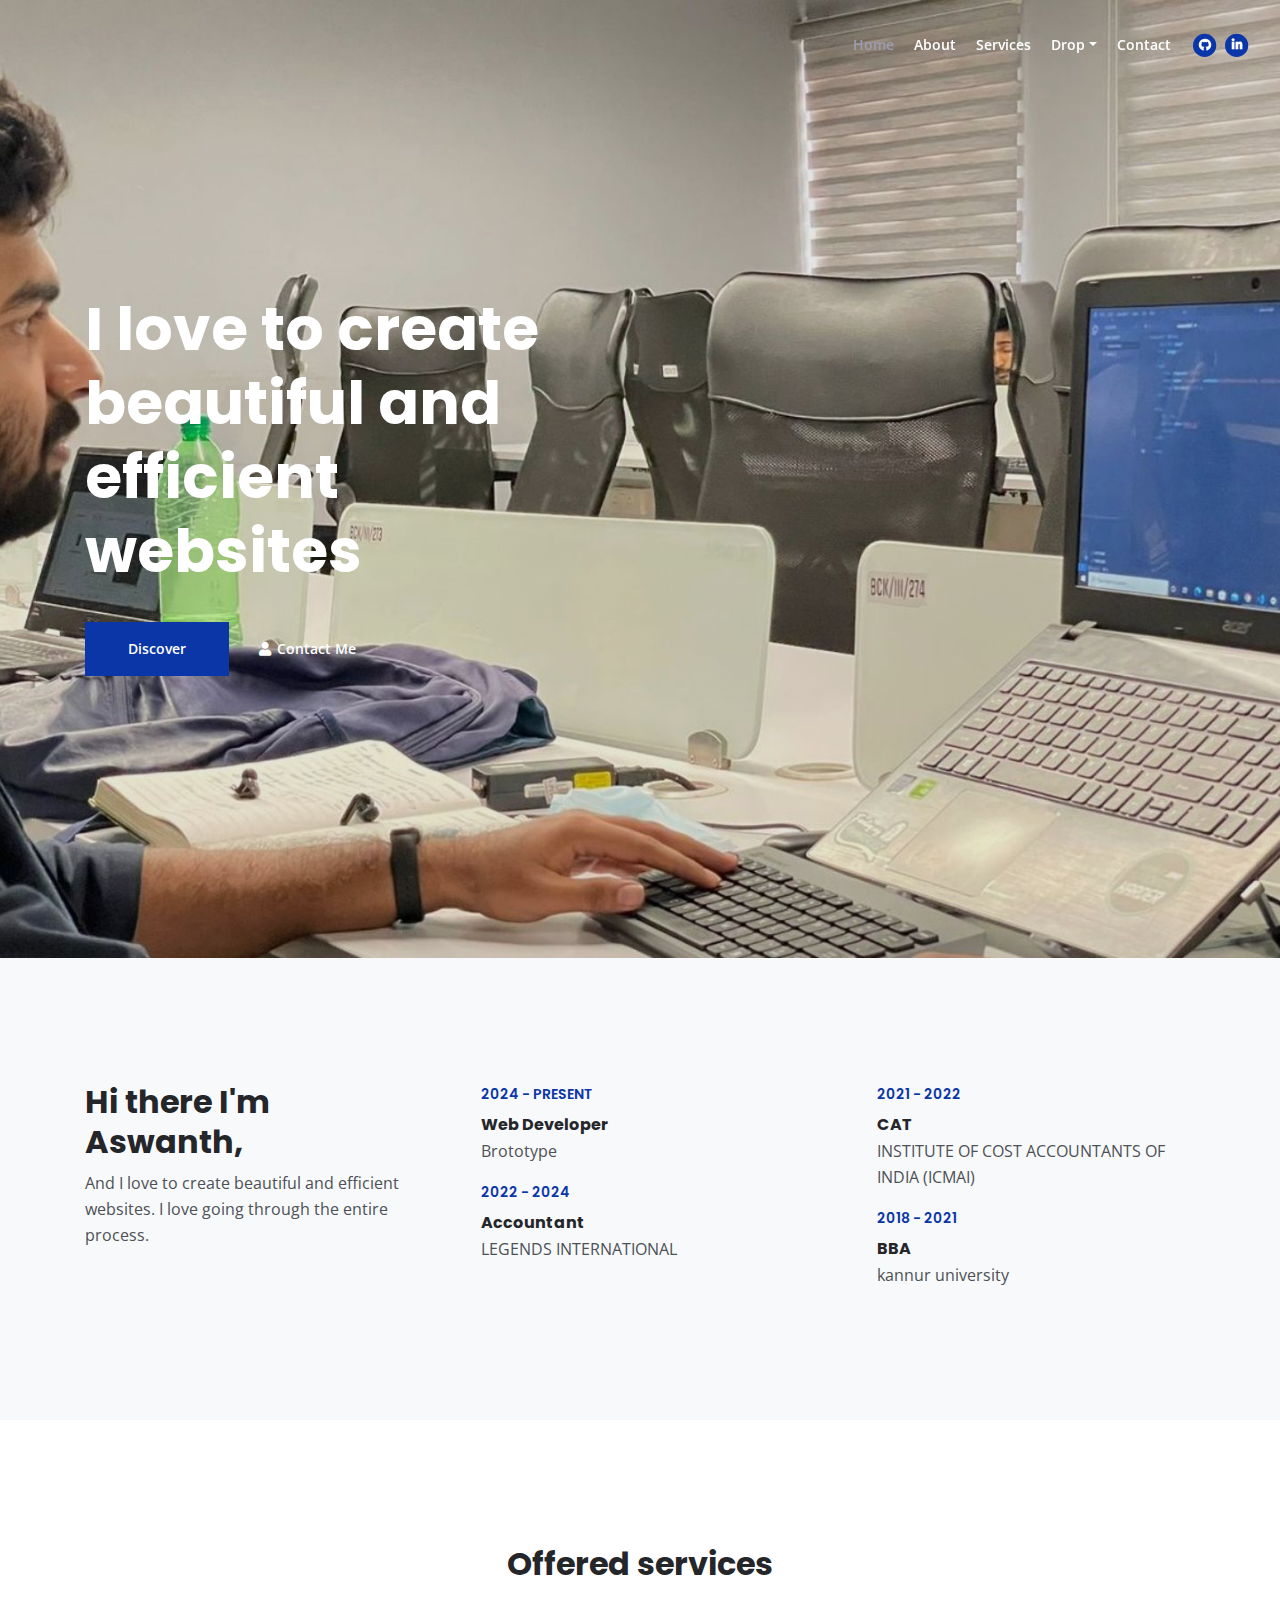
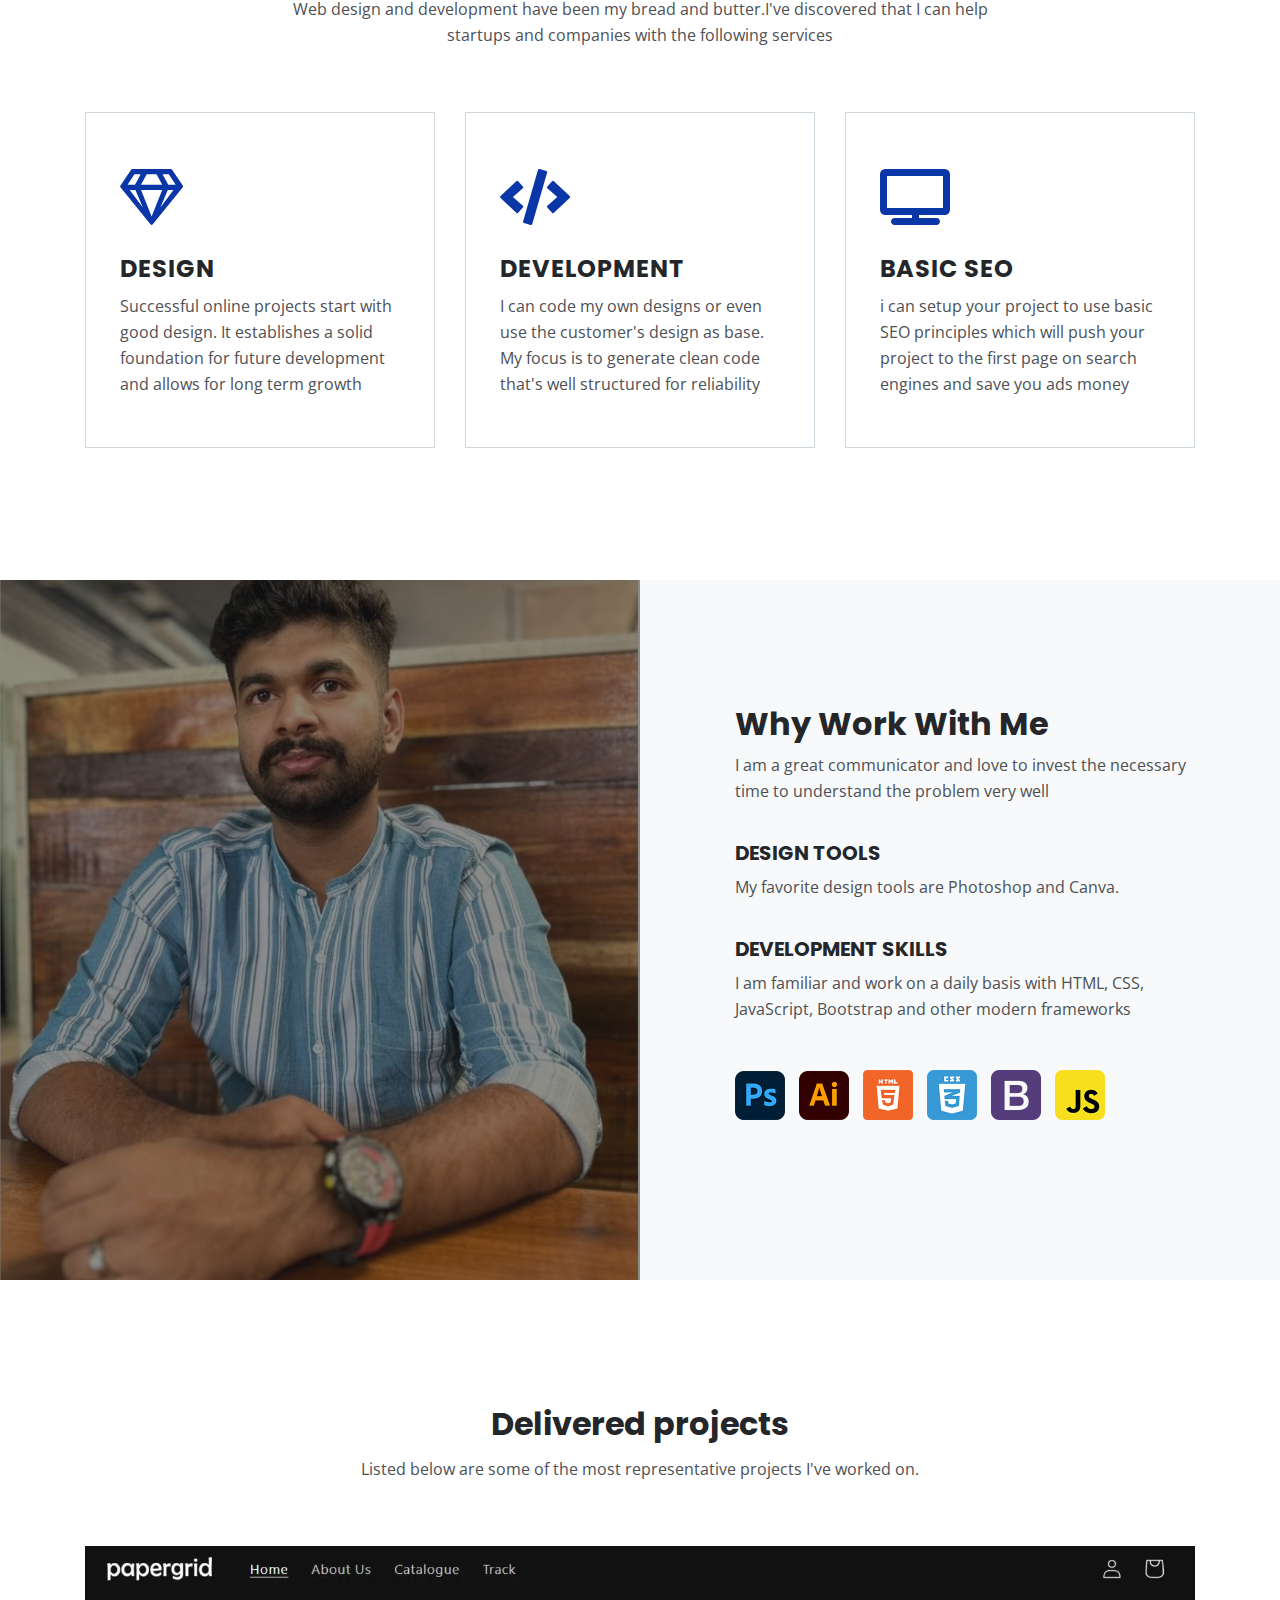
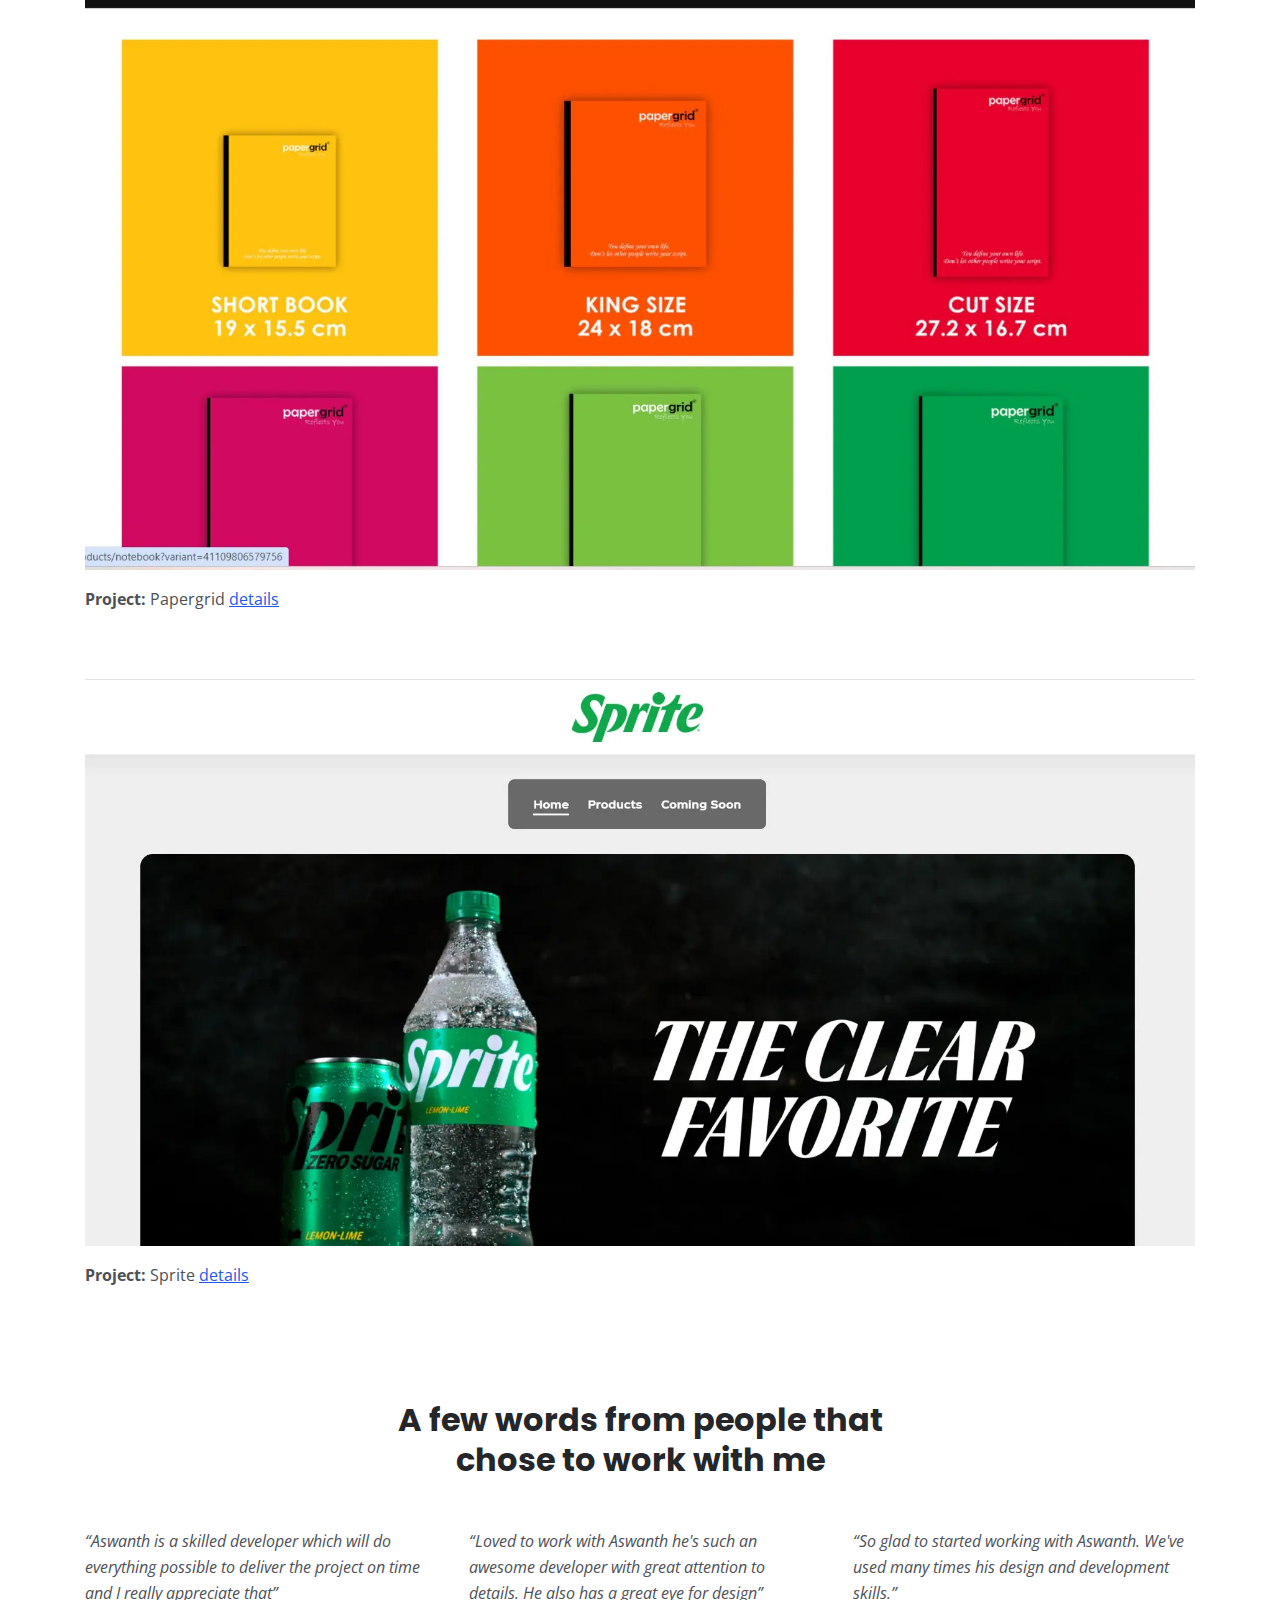
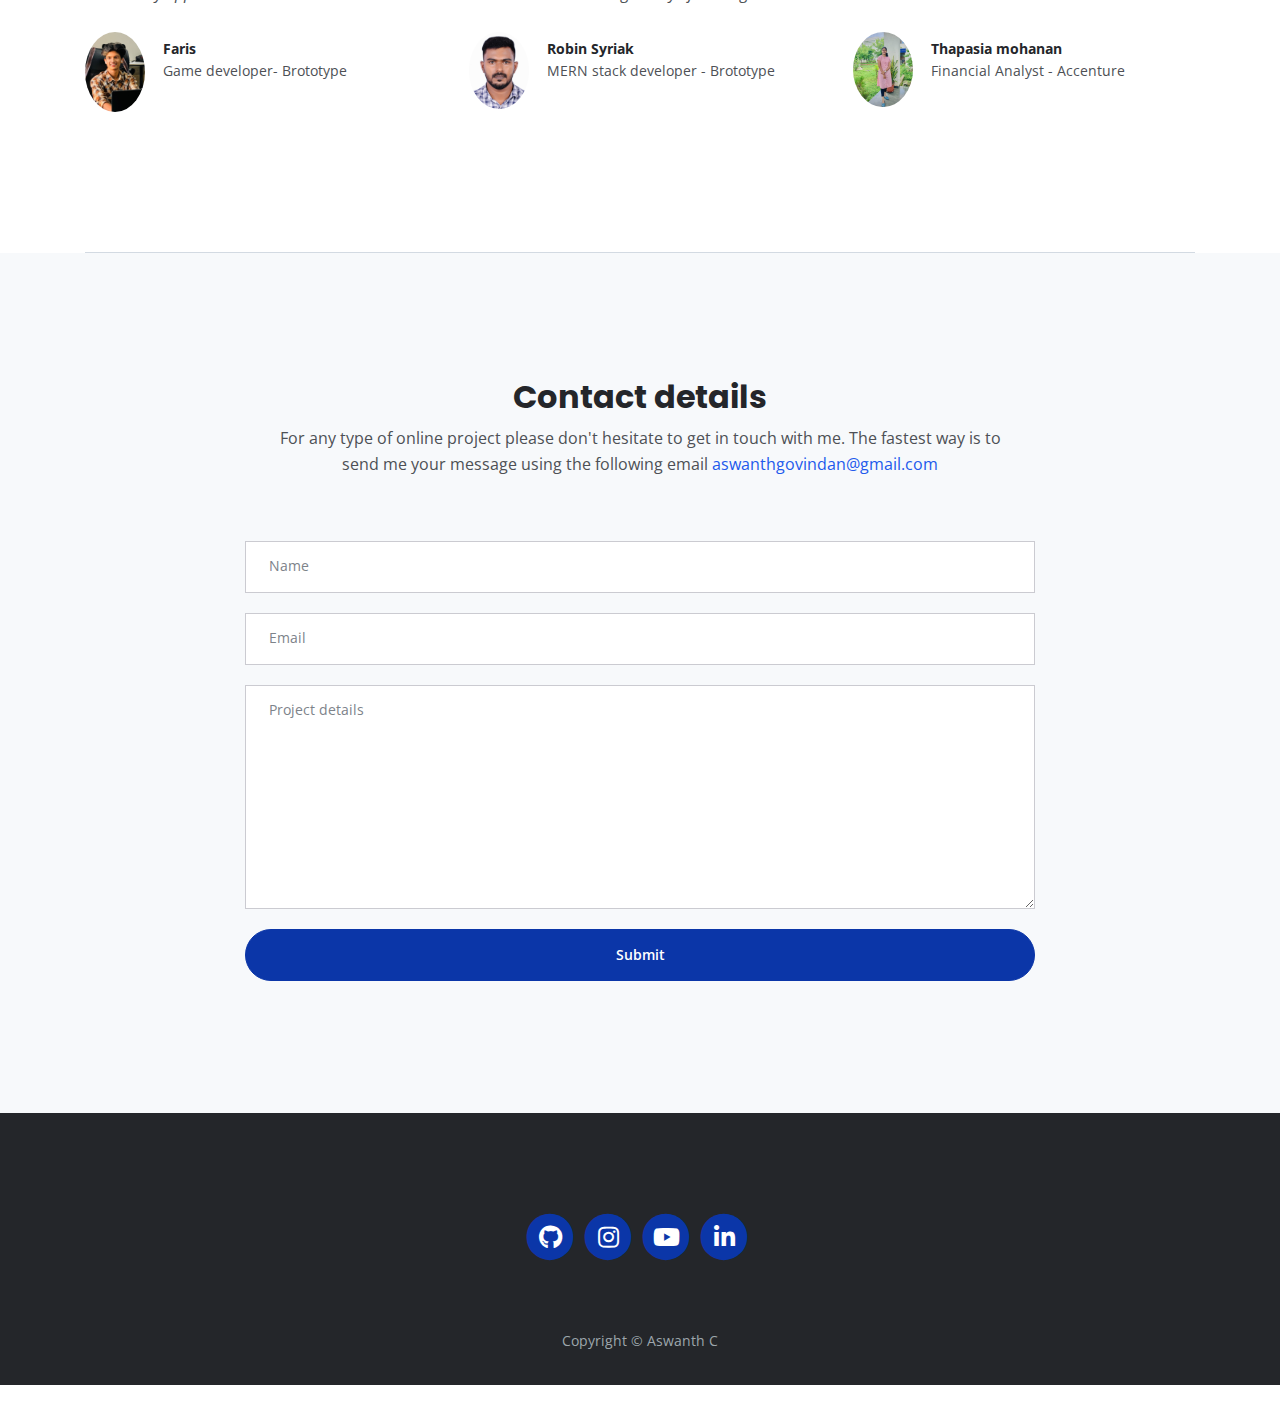
<file: index.html>
<!DOCTYPE html>
<html lang="en">
<head>
    <meta charset="utf-8">
    <meta name="viewport" content="width=device-width, initial-scale=1, shrink-to-fit=no">
    
    <!-- SEO Meta Tags -->
    <meta name="description" content="Your description">
    <meta name="author" content="Your name">

    <!-- OG Meta Tags to improve the way the post looks when you share the page on Facebook, Twitter, LinkedIn -->
	<meta property="og:site_name" content="" /> <!-- website name -->
	<meta property="og:site" content="" /> <!-- website link -->
	<meta property="og:title" content=""/> <!-- title shown in the actual shared post -->
	<meta property="og:description" content="" /> <!-- description shown in the actual shared post -->
	<meta property="og:image" content="" /> <!-- image link, make sure it's jpg -->
	<meta property="og:url" content="" /> <!-- where do you want your post to link to -->
	<meta name="twitter:card" content="summary_large_image"> <!-- to have large image post format in Twitter -->

    <!-- Webpage Title -->
    <title>Aswanth C</title>
    
    <!-- Styles -->
    <link rel="preconnect" href="https://fonts.gstatic.com">
    <link href="https://fonts.googleapis.com/css2?family=Open+Sans:ital,wght@0,400;0,600;0,700;1,400&family=Poppins:wght@600&display=swap" rel="stylesheet">
    <link href="css/bootstrap.css" rel="stylesheet">
    <link href="css/fontawesome-all.css" rel="stylesheet">
	<link href="css/styles.css" rel="stylesheet">
   
	
	<!-- Favicon  -->
    
</head>
<body data-spy="scroll" data-target=".fixed-top">
    
    <!-- Navigation -->
    <nav class="navbar navbar-expand-lg fixed-top navbar-dark">
        <div class="container">
            
           
            <!-- Text Logo - Use this if you don't have a graphic logo -->
            <!-- <a class="navbar-brand logo-text page-scroll" href="index.html">Mark</a> -->

            <button class="navbar-toggler p-0 border-0" type="button" data-toggle="offcanvas">
                <span class="navbar-toggler-icon"></span>
            </button>

            <div class="navbar-collapse offcanvas-collapse" id="navbarsExampleDefault">
                <ul class="navbar-nav ml-auto">
                    <li class="nav-item">
                        <a class="nav-link page-scroll" href="#header">Home <span class="sr-only">(current)</span></a>
                    </li>
                    <li class="nav-item">
                        <a class="nav-link page-scroll" href="#about">About</a>
                    </li>
                    <li class="nav-item">
                        <a class="nav-link page-scroll" href="#services">Services</a>
                    </li>
                    <li class="nav-item dropdown">
                        <a class="nav-link dropdown-toggle" href="#" id="dropdown01" data-toggle="dropdown" aria-haspopup="true" aria-expanded="false">Drop</a>
                        <div class="dropdown-menu" aria-labelledby="dropdown01">
                            <a class="dropdown-item page-scroll" href="project.html">Project Details</a>
                            <div class="dropdown-divider"></div>
                            <a class="dropdown-item page-scroll" href="terms.html">Terms Conditions</a>
                            <div class="dropdown-divider"></div>
                            <a class="dropdown-item page-scroll" href="privacy.html">Privacy Policy</a>
                        </div>
                    </li>
                    <li class="nav-item">
                        <a class="nav-link page-scroll" href="#contact">Contact</a>
                    </li>
                </ul>
                <span class="nav-item social-icons">
                    <span class="fa-stack">
                        <a href="https://github.com/Aswanth9496">
                            <i class="fas fa-circle fa-stack-2x"></i>
                            <i class="fab fa-github fa-stack-1x"></i>
                        </a>
                    </span>
                    <span class="fa-stack">
                        <a href="https://www.linkedin.com/in/aswanth-c/">
                            <i class="fas fa-circle fa-stack-2x"></i>
                            <i class="fab fa-linkedin-in fa-stack-1x"></i>
                        </a>
                    </span>
                </span>
            </div> <!-- end of navbar-collapse -->
        </div> <!-- end of container -->
    </nav> <!-- end of navbar -->
    <!-- end of navigation -->


    <!-- Header -->
    <header id="header" class="header">
        <div class="container">
            <div class="row">
                <div class="col-lg-6">
                    <div class="text-container">
                        <h1 class="h1-large">I love to create beautiful and efficient websites</h1>
                        <a class="btn-solid-lg page-scroll" href="#about">Discover</a>
                        <a class="btn-outline-lg page-scroll" href="#contact"><i class="fas fa-user"></i>Contact Me</a>
                    </div> <!-- end of text-container -->
                </div> <!-- end of col -->
            </div> <!-- end of row -->
        </div> <!-- end of container -->
    </header> <!-- end of header -->
    <!-- end of header -->


    <!-- About-->
    <div id="about" class="basic-1 bg-gray">
        <div class="container">
            <div class="row">
                <div class="col-lg-4">
                    <div class="text-container first">
                        <h2>Hi there I'm Aswanth,</h2>
                        <p>And I love to create beautiful and efficient websites. I love going through the entire process.</p>
                    </div> <!-- end of text-container -->
                </div> <!-- end of col -->
                <div class="col-lg-4">
                    <div class="text-container second">
                        <div class="time">2024 - PRESENT</div>
                        <h6> Web Developer</h6>
                        <p>Brototype</p>
                        <div class="time">2022 - 2024</div>
                        <h6>Accountant</h6>
                        <p>LEGENDS INTERNATIONAL</p>
                    </div> <!-- end of text-container -->
                </div> <!-- end of col -->
                <div class="col-lg-4">
                    <div class="text-container third">
                        <div class="time">2021 - 2022</div>
                        <h6>CAT</h6>
                        <p>INSTITUTE OF COST ACCOUNTANTS OF INDIA (ICMAI)</p>
                        <div class="time">2018 - 2021</div>
                        <h6>BBA</h6>
                        <p>kannur university</p>
                    </div> <!-- end of text-container -->
                </div> <!-- end of col -->
            </div> <!-- end of row -->
        </div> <!-- end of container -->
    </div> <!-- end of basic-1 -->
    <!-- end of about -->


    <!-- Services -->
    <div id="services" class="basic-2">
        <div class="container">
            <div class="row">
                <div class="col-lg-12">
                    <h2 class="h2-heading">Offered services</h2>
                    <p class="p-heading">Web design and development have been my bread and butter.I've discovered that I can help startups and companies with the following services</p>
                </div> <!-- end of col -->
            </div> <!-- end of row -->
            <div class="row">
                <div class="col-lg-4">
                    <div class="text-box">
                        <i class="far fa-gem"></i>
                        <h4>DESIGN</h4>
                        <p>Successful online projects start with good design. It establishes a solid foundation for future development and allows for long term growth</p>
                    </div> <!-- end of text-box -->
                </div> <!-- end of col -->
                <div class="col-lg-4">
                    <div class="text-box">
                        <i class="fas fa-code"></i>
                        <h4>DEVELOPMENT</h4>
                        <p>I can code my own designs or even use the customer's design as base. My focus is to generate clean code that's well structured for reliability</p>
                    </div> <!-- end of text-box -->
                </div> <!-- end of col -->
                <div class="col-lg-4">
                    <div class="text-box">
                        <i class="fas fa-tv"></i>
                        <h4>BASIC SEO</h4>
                        <p>i can setup your project to use basic SEO principles which will push your project to the first page on search engines and save you ads money</p>
                    </div> <!-- end of text-box -->
                </div> <!-- end of col -->
            </div> <!-- end of row -->
        </div> <!-- end of container -->
    </div> <!-- end of basic-2 -->
    <!-- end of services -->


    <!-- Details -->
	<div class="split">
		<div class="area-1">
		</div><!-- end of area-1 on same line and no space between comments to eliminate margin white space --><div class="area-2 bg-gray">
            <div class="container">    
                <div class="row">
                    <div class="col-lg-12">     
                        
                        <!-- Text Container -->
                        <div class="text-container">
                            <h2>Why Work With Me</h2>
                            <p>I am a great communicator and love to invest the necessary time to understand the problem very well</p>
                            <h5>DESIGN TOOLS</h5>
                            <p>My favorite design tools are Photoshop and Canva. </p>
                            <h5>DEVELOPMENT SKILLS</h5>
                            <p>I am familiar and work on a daily basis with HTML, CSS, JavaScript, Bootstrap and other modern frameworks</p>
                            
                            <div class="icons-container">
                                <img src="images/details-icon-photoshop.png" alt="alternative">
                                <img src="images/details-icon-illustrator.png" alt="alternative">
                                <img src="images/details-icon-html.png" alt="alternative">
                                <img src="images/details-icon-css.png" alt="alternative">
                                <img src="images/details-icon-bootstrap.png" alt="alternative">
                                <img src="images/details-icon-javascript.png" alt="alternative">
                            </div> <!-- end of icons-container -->
                        </div> <!-- end of text-container -->
                        <!-- end of text container -->

                    </div> <!-- end of col -->
                </div> <!-- end of row -->
            </div> <!-- end of container -->
		</div> <!-- end of area-2 -->
    </div> <!-- end of split -->
    <!-- end of details -->


    <!-- Projects -->
    <div id="projects" class="basic-3">
        <div class="container">
            <div class="row">
                <div class="col-lg-12">
                    <h2 class="h2-heading">Delivered projects</h2>
                    <p class="p-heading">Listed below are some of the most representative projects I've worked on.</p>
                </div> <!-- end of col -->
            </div> <!-- end of row -->
            <div class="row">
                <div class="col-lg-12">
                    <div class="text-container">
                        <div class="image-container">
                            <a href="project.html">
                                <img class="img-fluid" src="images/scr.webp" alt="alternative">
                            </a>
                        </div> <!-- end of image-container -->
                        <p><strong>Project:</strong> Papergrid <a class="blue" href="project.html">details</a></p>
                    </div> <!-- end of text-container -->
                    <div class="text-container">
                        <div class="image-container">
                            <a href="project.html">
                                <img class="img-fluid" src="images/Screenshot (22).webp" alt="alternative">
                            </a>
                        </div> <!-- end of image-container -->
                        <p><strong>Project:</strong> Sprite <a class="blue" href="project.html">details</a></p>
               </div> <!-- end of col -->
            </div> <!-- end of row -->
        </div> <!-- end of container -->
    </div> <!-- end of basic-3 -->
    <!-- end of projects -->


    

    <!-- Testimonials -->
    <div class="cards-1">
        <div class="container">
            <div class="row">
                <div class="col-lg-12">
                    <h2 class="h2-heading">A few words from people that chose to work with me</h2>
                </div> <!-- end of col -->
            </div> <!-- end of row -->
            <div class="row">
                <div class="col-lg-12">
                    
                    <!-- Card -->
                    <div class="card">
                        <div class="card-body">
                            <p class="testimonial-text">“Aswanth is a skilled developer which will do everything possible to deliver the project on time and I really appreciate that”</p>
                            <div class="details">
                                <img src="images/WhatsApp Image 2024-04-07 at 16.17.54_5224100d.jpg" alt="alternative">
                                <div class="text">
                                    <div class="testimonial-author">Faris</div>
                                    <div class="occupation">Game developer- Brototype</div>
                                </div> <!-- end of text -->
                            </div> <!-- end of testimonial-details -->
                        </div>
                    </div>
                    <!-- end of card -->

                    <!-- Card -->
                    <div class="card">
                        <div class="card-body">
                            <p class="testimonial-text">“Loved to work with Aswanth he's such an awesome developer with great attention to details. He also has a great eye for design”</p>
                            <div class="details">
                                <img src="images/WhatsApp Image 2024-04-07 at 17.06.13_c82c0c17.jpg" alt="alternative">
                                <div class="text">
                                    <div class="testimonial-author">Robin Syriak</div>
                                    <div class="occupation">MERN stack developer - Brototype</div>
                                </div> <!-- end of text -->
                            </div> <!-- end of testimonial-details -->
                        </div>
                    </div>
                    <!-- end of card -->

                    <!-- Card -->
                    <div class="card">
                        <div class="card-body">
                            <p class="testimonial-text">“So glad to started working with Aswanth. We've used many times his design and development skills.”</p>
                            <div class="details">
                                <img src="images/WhatsApp Image 2024-04-07 at 20.11.30_cc1a9d9a.jpg" alt="alternative">
                                <div class="text">
                                    <div class="testimonial-author">Thapasia mohanan</div>
                                    <div class="occupation">Financial Analyst - Accenture</div>
                                </div> <!-- end of text -->
                            </div> <!-- end of testimonial-details -->
                        </div>
                    </div>
                    <!-- end of card -->

                </div> <!-- end of col -->
            </div> <!-- end of row -->
        </div> <!-- end of container -->
    </div> <!-- end of cards-1 -->
    <!-- end of testimonials -->


    <!-- Section Divider -->
    <div class="container">
        <div class="row">
            <div class="col-lg-12">
                <hr class="section-divider">
            </div> <!-- end of col -->
        </div> <!-- end of row -->
    </div> <!-- end of container -->
    <!-- end of section divider -->


   
    <!-- Contact -->
    <div id="contact" class="form-1 bg-gray">
        <div class="container">
            <div class="row">
                <div class="col-lg-12">
                    <h2>Contact details</h2>
                    <p class="p-heading">For any type of online project please don't hesitate to get in touch with me. The fastest way is to send me your message using the following email <a class="blue no-line" href="#your-link">aswanthgovindan@gmail.com</a></p>
                </div> <!-- end of col -->
            </div> <!-- end of row -->
            <div class="row">
                <div class="col-lg-12">
                    
                    <!-- Contact Form -->
                    <form id="contactForm" onsubmit="return validation()" action="https://api.web3forms.com/submit" method="POST" >
                        <div class="form-group">
                            <input type="hidden" name="access_key" value="5dea038c-1921-46cd-96bf-3841b788ef13">

                            <input type="text" name="cname" class="form-control-input" id="cname">
                            <label class="label-control" for="cname">Name</label>
                            <div class="error"></div>
                        </div>
                        <div class="form-group">
                            <input type="text" name="cemail" class="form-control-input" id="cemail">
                            <label class="label-control" for="cemail">Email</label>
                            <div class="error"></div>
                        </div>
                        <div class="form-group">
                            <textarea class="form-control-textarea" name="cmessage" id="cmessage"></textarea>
                            <label class="label-control" for="cmessage">Project details</label>
                            <div class="error"></div>
                        </div>
                        <div class="form-group">
                            <button type="submit" class="form-control-submit-button" >Submit</button>
                        </div>
                    </form>
                    <!-- end of contact form -->

                </div> <!-- end of col -->
            </div> <!-- end of row -->
        </div> <!-- end of container -->
    </div> <!-- end of form-1 -->  
    <!-- end of contact -->


    <!-- Footer -->
    <div class="footer bg-gray">
        <div class="container">
            <div class="row">
                <div class="col-lg-12">
                    <div class="social-container">
                        <span class="fa-stack">
                            <a href="https://github.com/Aswanth9496">
                                <i class="fas fa-circle fa-stack-2x"></i>
                                <i class="fab fa-github fa-stack-1x"></i>
                            </a>
                        </span>
                        
                        <span class="fa-stack">
                            <a href="https://www.instagram.com/accounts/login/?hl=en">
                                <i class="fas fa-circle fa-stack-2x"></i>
                                <i class="fab fa-instagram fa-stack-1x"></i>
                            </a>
                        </span>
                        <span class="fa-stack">
                            <a href="http://www.youtube.com/@funfilled3701">
                                <i class="fas fa-circle fa-stack-2x"></i>
                                <i class="fab fa-youtube fa-stack-1x"></i>
                            </a>
                        </span>
                        <span class="fa-stack">
                            <a href="https://www.linkedin.com/in/aswanth-c/">
                                <i class="fas fa-circle fa-stack-2x"></i>
                                <i class="fab fa-linkedin-in fa-stack-1x"></i>
                            </a>
                        </span>
                    </div> <!-- end of social-container -->
                </div> <!-- end of col -->
            </div> <!-- end of row -->
        </div> <!-- end of container -->
    </div> <!-- end of footer -->  
    <!-- end of footer -->


    <!-- Copyright -->
    <div class="copyright bg-gray">
        <div class="container">
            <div class="row">
                <div class="col-lg-12">
                    <p class="p-small">Copyright © <a class="no-line" href="#your-link">Aswanth C</a></p>
                </div> <!-- end of col -->
            </div> <!-- enf of row -->
        </div> <!-- end of container -->

      
        
    </div> <!-- end of copyright --> 
    <!-- end of copyright -->
    
    	
    <!-- Scripts -->
    <script src="js/jquery.min.js"></script> <!-- jQuery for Bootstrap's JavaScript plugins -->
    <script src="js/bootstrap.min.js"></script> <!-- Bootstrap framework -->
    <script src="js/jquery.easing.min.js"></script> <!-- jQuery Easing for smooth scrolling between anchors -->
    <script src="js/scripts.js"></script> <!-- Custom scripts -->
    <script src="validation.js"></script>
</body>
</html>
</file>
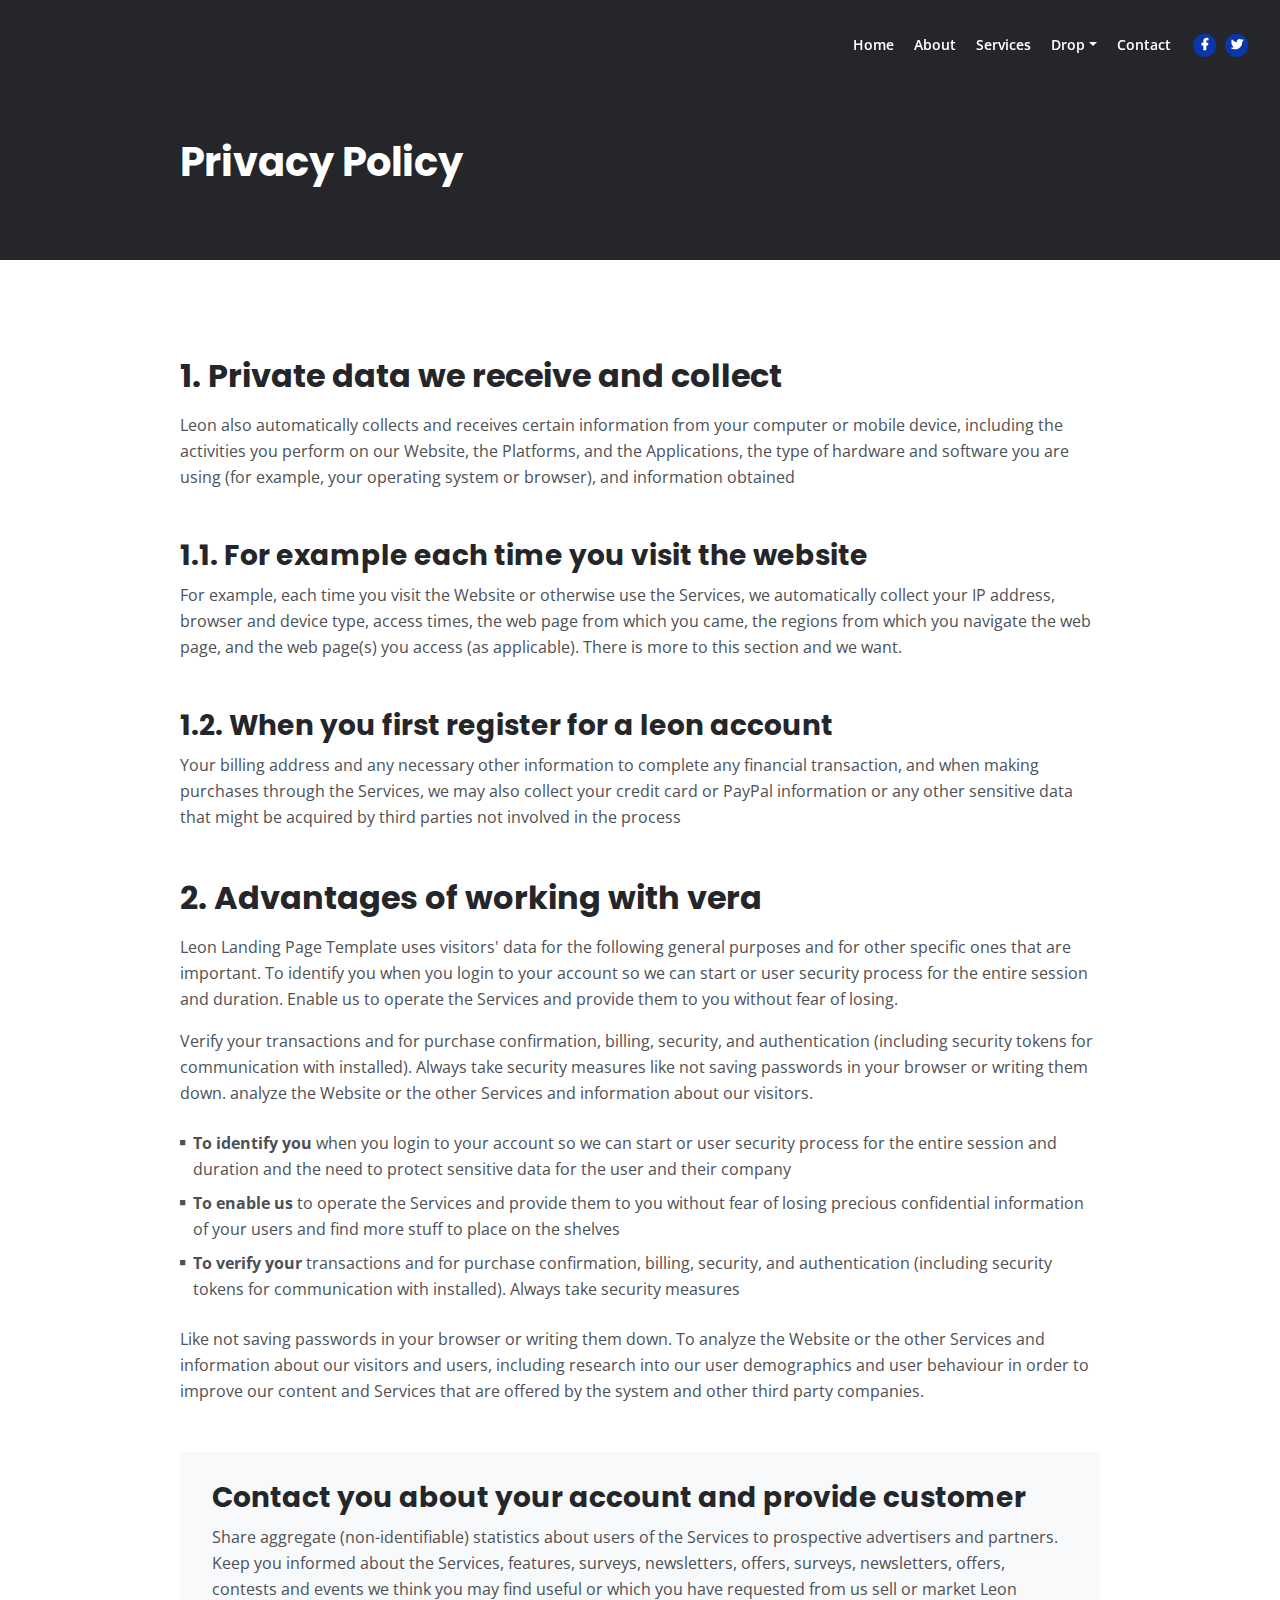
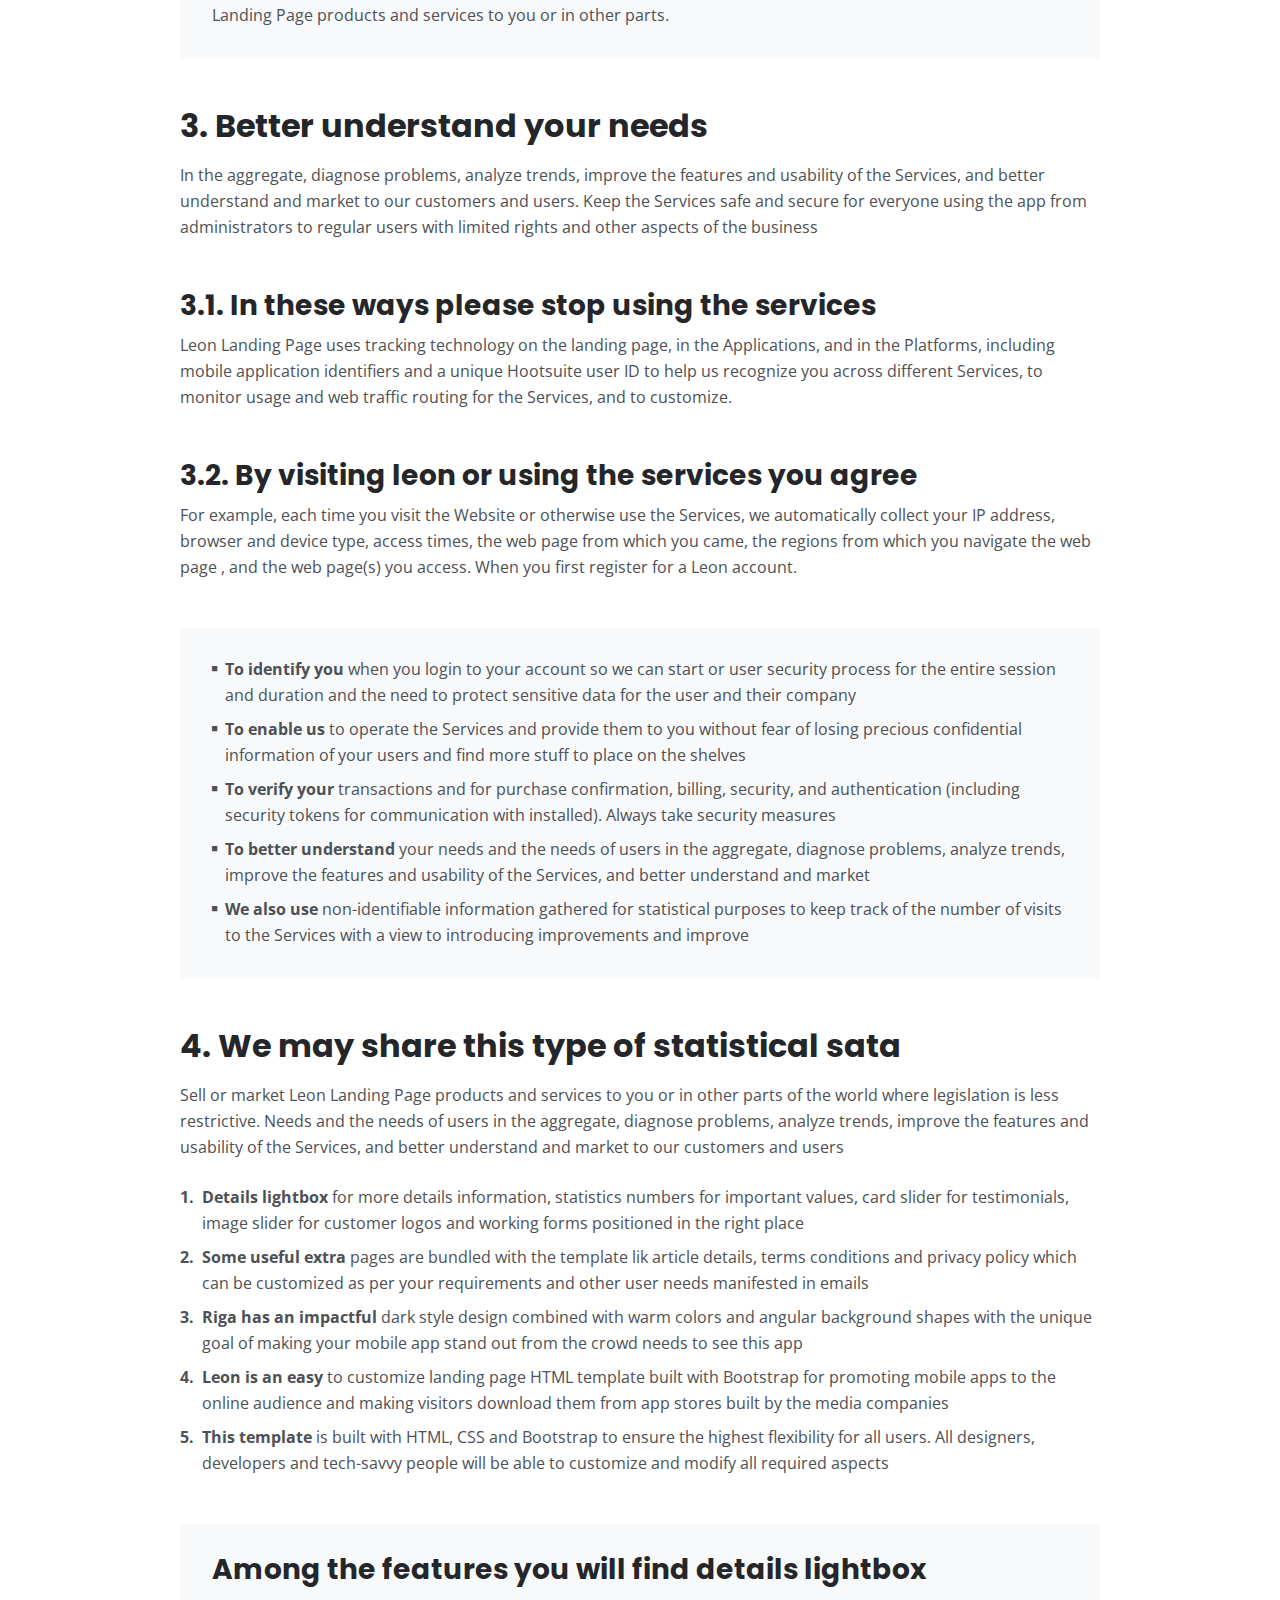
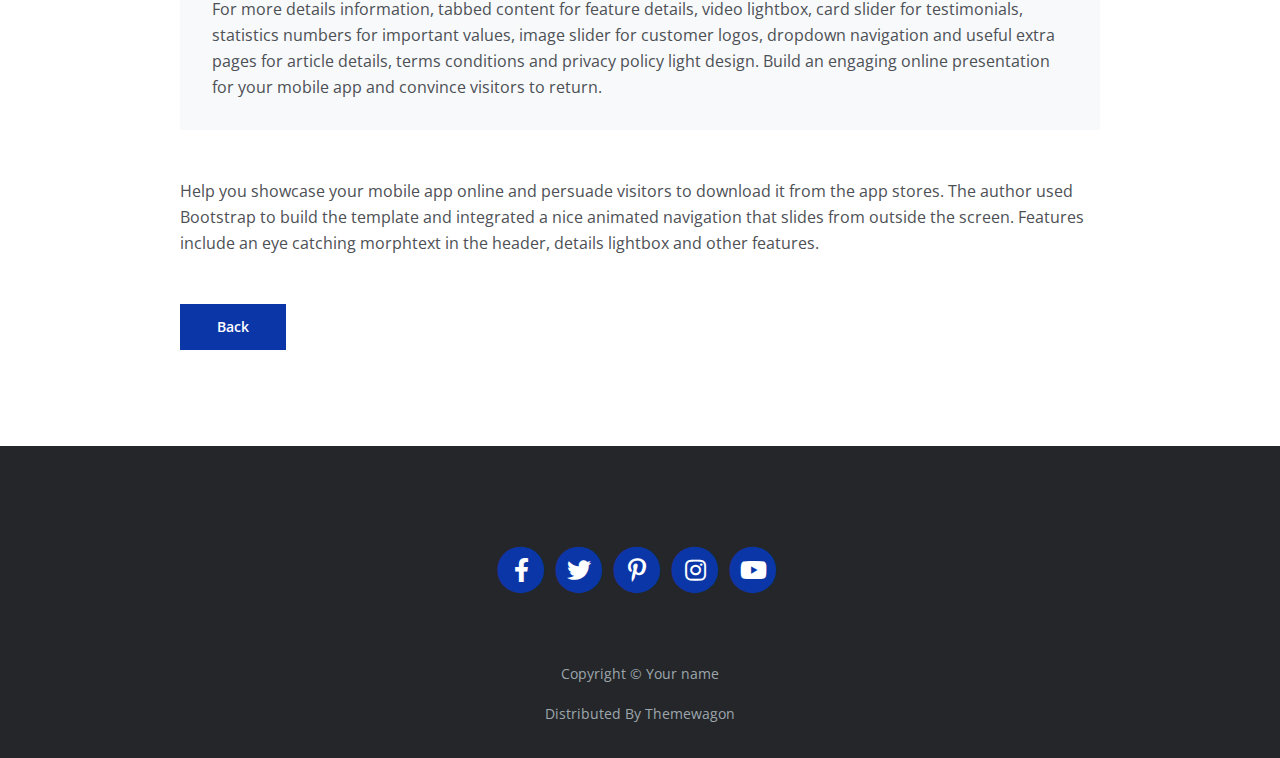
<file: privacy.html>
<!DOCTYPE html>
<html lang="en">
<head>
    <meta charset="utf-8">
    <meta name="viewport" content="width=device-width, initial-scale=1, shrink-to-fit=no">
    
    <!-- SEO Meta Tags -->
    <meta name="description" content="Your description">
    <meta name="author" content="Your name">

    <!-- OG Meta Tags to improve the way the post looks when you share the page on Facebook, Twitter, LinkedIn -->
	<meta property="og:site_name" content="" /> <!-- website name -->
	<meta property="og:site" content="" /> <!-- website link -->
	<meta property="og:title" content=""/> <!-- title shown in the actual shared post -->
	<meta property="og:description" content="" /> <!-- description shown in the actual shared post -->
	<meta property="og:image" content="" /> <!-- image link, make sure it's jpg -->
	<meta property="og:url" content="" /> <!-- where do you want your post to link to -->
	<meta name="twitter:card" content="summary_large_image"> <!-- to have large image post format in Twitter -->

    <!-- Webpage Title -->
    <title>Privacy Policy - Mark</title>
    
    <!-- Styles -->
    <link rel="preconnect" href="https://fonts.gstatic.com">
    <link href="https://fonts.googleapis.com/css2?family=Open+Sans:ital,wght@0,400;0,600;0,700;1,400&family=Poppins:wght@600&display=swap" rel="stylesheet">
    <link href="css/bootstrap.css" rel="stylesheet">
    <link href="css/fontawesome-all.css" rel="stylesheet">
	<link href="css/styles.css" rel="stylesheet">
	
	
</head>
<body data-spy="scroll" data-target=".fixed-top">
    
    <!-- Navigation -->
    <nav class="navbar navbar-expand-lg fixed-top navbar-dark">
        <div class="container">
            
            

            <!-- Text Logo - Use this if you don't have a graphic logo -->
            <!-- <a class="navbar-brand logo-text page-scroll" href="index.html">Mark</a> -->

            <button class="navbar-toggler p-0 border-0" type="button" data-toggle="offcanvas">
                <span class="navbar-toggler-icon"></span>
            </button>

            <div class="navbar-collapse offcanvas-collapse" id="navbarsExampleDefault">
                <ul class="navbar-nav ml-auto">
                    <li class="nav-item">
                        <a class="nav-link page-scroll" href="index.html#header">Home <span class="sr-only">(current)</span></a>
                    </li>
                    <li class="nav-item">
                        <a class="nav-link page-scroll" href="index.html#about">About</a>
                    </li>
                    <li class="nav-item">
                        <a class="nav-link page-scroll" href="index.html#services">Services</a>
                    </li>
                    <li class="nav-item dropdown">
                        <a class="nav-link dropdown-toggle" href="#" id="dropdown01" data-toggle="dropdown" aria-haspopup="true" aria-expanded="false">Drop</a>
                        <div class="dropdown-menu" aria-labelledby="dropdown01">
                            <a class="dropdown-item page-scroll" href="project.html">Project Details</a>
                            <div class="dropdown-divider"></div>
                            <a class="dropdown-item page-scroll" href="terms.html">Terms Conditions</a>
                            <div class="dropdown-divider"></div>
                            <a class="dropdown-item page-scroll" href="privacy.html">Privacy Policy</a>
                        </div>
                    </li>
                    <li class="nav-item">
                        <a class="nav-link page-scroll" href="index.html#contact">Contact</a>
                    </li>
                </ul>
                <span class="nav-item social-icons">
                    <span class="fa-stack">
                        <a href="#your-link">
                            <i class="fas fa-circle fa-stack-2x"></i>
                            <i class="fab fa-facebook-f fa-stack-1x"></i>
                        </a>
                    </span>
                    <span class="fa-stack">
                        <a href="#your-link">
                            <i class="fas fa-circle fa-stack-2x"></i>
                            <i class="fab fa-twitter fa-stack-1x"></i>
                        </a>
                    </span>
                </span>
            </div> <!-- end of navbar-collapse -->
        </div> <!-- end of container -->
    </nav> <!-- end of navbar -->
    <!-- end of navigation -->


    <!-- Header -->
    <header class="ex-header">
        <div class="container">
            <div class="row">
                <div class="col-xl-10 offset-xl-1">
                    <h1>Privacy Policy</h1>
                </div> <!-- end of col -->
            </div> <!-- end of row -->
        </div> <!-- end of container -->
    </header> <!-- end of ex-header -->
    <!-- end of header -->


    <!-- Basic -->
    <div class="ex-basic-1 pt-5 pb-5">
        <div class="container">
            <div class="row">
                <div class="col-xl-10 offset-xl-1">
                    <h2 class="mt-5 mb-3">1. Private data we receive and collect</h2>
                    <p class="mb-5">Leon also automatically collects and receives certain information from your computer or mobile device, including the activities you perform on our Website, the Platforms, and the Applications, the type of hardware and software you are using (for example, your operating system or browser), and information obtained</p>
                    <h3>1.1. For example each time you visit the website</h3>
                    <p class="mb-5">For example, each time you visit the Website or otherwise use the Services, we automatically collect your IP address, browser and device type, access times, the web page from which you came, the regions from which you navigate the web page, and the web page(s) you access (as applicable). There is more to this section and we want.</p>
                    <h3>1.2. When you first register for a leon account</h3>
                    <p class="mb-5">Your billing address and any necessary other information to complete any financial transaction, and when making purchases through the Services, we may also collect your credit card or PayPal information or any other sensitive data that might be acquired by third parties not involved in the process</p>
                    
                    <h2 class="mb-3">2. Advantages of working with vera</h2>
                    <p>Leon Landing Page Template uses visitors' data for the following general purposes and for other specific ones that are important. To identify you when you login to your account so we can start or user security process for the entire session and duration. Enable us to operate the Services and provide them to you without fear of losing.</p>
                    <p class="mb-4">Verify your transactions and for purchase confirmation, billing, security, and authentication (including security tokens for communication with installed). Always take security measures like not saving passwords in your browser or writing them down. analyze the Website or the other Services and information about our visitors.</p>
                    <ul class="list-unstyled li-space-lg mb-4">
                        <li class="media">
                            <i class="fas fa-square"></i>
                            <div class="media-body"><strong>To identify you</strong> when you login to your account so we can start or user security process for the entire session and duration and the need to protect sensitive data for the user and their company</div>
                        </li>
                        <li class="media">
                            <i class="fas fa-square"></i>
                            <div class="media-body"><strong>To enable us</strong> to operate the Services and provide them to you without fear of losing precious confidential information of your users and find more stuff to place on the shelves</div>
                        </li>
                        <li class="media">
                            <i class="fas fa-square"></i>
                            <div class="media-body"><strong>To verify your</strong> transactions and for purchase confirmation, billing, security, and authentication (including security tokens for communication with installed). Always take security measures</div>
                        </li>
                    </ul>
                    <p class="mb-5">Like not saving passwords in your browser or writing them down. To analyze the Website or the other Services and information about our visitors and users, including research into our user demographics and user behaviour in order to improve our content and Services that are offered by the system and other third party companies.</p>
                    <div class="text-box mb-5">
                        <h3>Contact you about your account and provide customer</h3>
                        <p>Share aggregate (non-identifiable) statistics about users of the Services to prospective advertisers and partners. Keep you informed about the Services, features, surveys, newsletters, offers, surveys, newsletters, offers, contests and events we think you may find useful or which you have requested from us sell or market Leon Landing Page products and services to you or in other parts.</p>
                    </div> <!-- end of text-box -->
                    
                    <h2 class="mb-3">3. Better understand your needs</h2>
                    <p class="mb-5"> In the aggregate, diagnose problems, analyze trends, improve the features and usability of the Services, and better understand and market to our customers and users. Keep the Services safe and secure for everyone using the app from administrators to regular users with limited rights and other aspects of the business</p>
                    <h3>3.1. In these ways please stop using the services</h3>
                    <p class="mb-5">Leon Landing Page uses tracking technology on the landing page, in the Applications, and in the Platforms, including mobile application identifiers and a unique Hootsuite user ID to help us recognize you across different Services, to monitor usage and web traffic routing for the Services, and to customize.</p>
                    <h3>3.2. By visiting leon or using the services you agree</h3>
                    <p class="mb-5">For example, each time you visit the Website or otherwise use the Services, we automatically collect your IP address, browser and device type, access times, the web page from which you came, the regions from which you navigate the web page , and the web page(s) you access. When you first register for a Leon account.</p>
                    <div class="text-box mb-5">
                        <ul class="list-unstyled li-space-lg">
                            <li class="media">
                                <i class="fas fa-square"></i>
                                <div class="media-body"><strong>To identify you</strong> when you login to your account so we can start or user security process for the entire session and duration and the need to protect sensitive data for the user and their company</div>
                            </li>
                            <li class="media">
                                <i class="fas fa-square"></i>
                                <div class="media-body"><strong>To enable us</strong> to operate the Services and provide them to you without fear of losing precious confidential information of your users and find more stuff to place on the shelves</div>
                            </li>
                            <li class="media">
                                <i class="fas fa-square"></i>
                                <div class="media-body"><strong>To verify your</strong> transactions and for purchase confirmation, billing, security, and authentication (including security tokens for communication with installed). Always take security measures</div>
                            </li>
                            <li class="media">
                                <i class="fas fa-square"></i>
                                <div class="media-body"><strong>To better understand</strong> your needs and the needs of users in the aggregate, diagnose problems, analyze trends, improve the features and usability of the Services, and better understand and market</div>
                            </li>
                            <li class="media">
                                <i class="fas fa-square"></i>
                                <div class="media-body"><strong>We also use</strong> non-identifiable information gathered for statistical purposes to keep track of the number of visits to the Services with a view to introducing improvements and improve</div>
                            </li>
                        </ul>
                    </div> <!-- end of text-box -->
                    
                    <h2 class="mb-3">4. We may share this type of statistical sata</h2>
                    <p class="mb-4">Sell or market Leon Landing Page products and services to you or in other parts of the world where legislation is less restrictive. Needs and the needs of users in the aggregate, diagnose problems, analyze trends, improve the features and usability of the Services, and better understand and market to our customers and users</p>
                    <ul class="list-unstyled li-space-lg mb-5">
                        <li class="media">
                            <strong>1.</strong>
                            <div class="media-body"><strong>Details lightbox</strong> for more details information, statistics numbers for important values, card slider for testimonials, image slider for customer logos and working forms positioned in the right place</div>
                        </li>
                        <li class="media">
                            <strong>2.</strong>
                            <div class="media-body"><strong>Some useful extra</strong> pages are bundled with the template lik article details, terms conditions and privacy policy which can be customized as per your requirements and other user needs manifested in emails</div>
                        </li>
                        <li class="media">
                            <strong>3.</strong>
                            <div class="media-body"><strong>Riga has an impactful</strong> dark style design combined with warm colors and angular background shapes with the unique goal of making your mobile app stand out from the crowd needs to see this app</div>
                        </li>
                        <li class="media">
                            <strong>4.</strong>
                            <div class="media-body"><strong>Leon is an easy</strong> to customize landing page HTML template built with Bootstrap for promoting mobile apps to the online audience and making visitors download them from app stores built by the media companies</div>
                        </li>
                        <li class="media">
                            <strong>5.</strong>
                            <div class="media-body"><strong>This template</strong> is built with HTML, CSS and Bootstrap to ensure the highest flexibility for all users. All designers, developers and tech-savvy people will be able to customize and modify all required aspects</div>
                        </li>
                    </ul>
                    
                    <div class="text-box mb-5">
                        <h3>Among the features you will find details lightbox</h3>
                        <p>For more details information, tabbed content for feature details, video lightbox, card slider for testimonials, statistics numbers for important values, image slider for customer logos, dropdown navigation and useful extra pages for article details, terms conditions and privacy policy light design. Build an engaging online presentation for your mobile app and convince visitors to return.</p>
                    </div> <!-- end of text-box -->
                    <p class="mb-5">Help you showcase your mobile app online and persuade visitors to download it from the app stores. The author used Bootstrap to build the template and integrated a nice animated navigation that slides from outside the screen. Features include an eye catching morphtext in the header, details lightbox and other features.</p>
                    
                    <a class="btn-solid-reg mb-5" href="index.html">Back</a>
                </div> <!-- end of col -->
            </div> <!-- end of row -->
        </div> <!-- end of container -->
    </div> <!-- end of ex-basic-1 -->
    <!-- end of basic -->


    <!-- Footer -->
    <div class="footer bg-gray">
        <div class="container">
            <div class="row">
                <div class="col-lg-12">
                    <div class="social-container">
                        <span class="fa-stack">
                            <a href="#your-link">
                                <i class="fas fa-circle fa-stack-2x"></i>
                                <i class="fab fa-facebook-f fa-stack-1x"></i>
                            </a>
                        </span>
                        <span class="fa-stack">
                            <a href="#your-link">
                                <i class="fas fa-circle fa-stack-2x"></i>
                                <i class="fab fa-twitter fa-stack-1x"></i>
                            </a>
                        </span>
                        <span class="fa-stack">
                            <a href="#your-link">
                                <i class="fas fa-circle fa-stack-2x"></i>
                                <i class="fab fa-pinterest-p fa-stack-1x"></i>
                            </a>
                        </span>
                        <span class="fa-stack">
                            <a href="#your-link">
                                <i class="fas fa-circle fa-stack-2x"></i>
                                <i class="fab fa-instagram fa-stack-1x"></i>
                            </a>
                        </span>
                        <span class="fa-stack">
                            <a href="#your-link">
                                <i class="fas fa-circle fa-stack-2x"></i>
                                <i class="fab fa-youtube fa-stack-1x"></i>
                            </a>
                        </span>
                    </div> <!-- end of social-container -->
                </div> <!-- end of col -->
            </div> <!-- end of row -->
        </div> <!-- end of container -->
    </div> <!-- end of footer -->  
    <!-- end of footer -->


    <!-- Copyright -->
    <div class="copyright bg-gray">
        <div class="container">
            <div class="row">
                <div class="col-lg-12">
                    <p class="p-small">Copyright © <a class="no-line" href="#your-link">Your name</a></p>
                </div> <!-- end of col -->
            </div> <!-- enf of row -->
        </div> <!-- end of container -->

        <div class="container">
            <div class="row">
                <div class="col-lg-12">
                    <p class="p-small">Distributed By <a class="no-line" href="https://themewagon.com/">Themewagon</a></p>
                </div> <!-- end of col -->
            </div> <!-- enf of row -->
        </div> <!-- end of container -->
    </div> <!-- end of copyright --> 
    <!-- end of copyright -->
    
    	
    <!-- Scripts -->
    <script src="js/jquery.min.js"></script> <!-- jQuery for Bootstrap's JavaScript plugins -->
    <script src="js/bootstrap.min.js"></script> <!-- Bootstrap framework -->
    <script src="js/jquery.easing.min.js"></script> <!-- jQuery Easing for smooth scrolling between anchors -->
    <script src="js/scripts.js"></script> <!-- Custom scripts -->
</body>
</html>
</file>
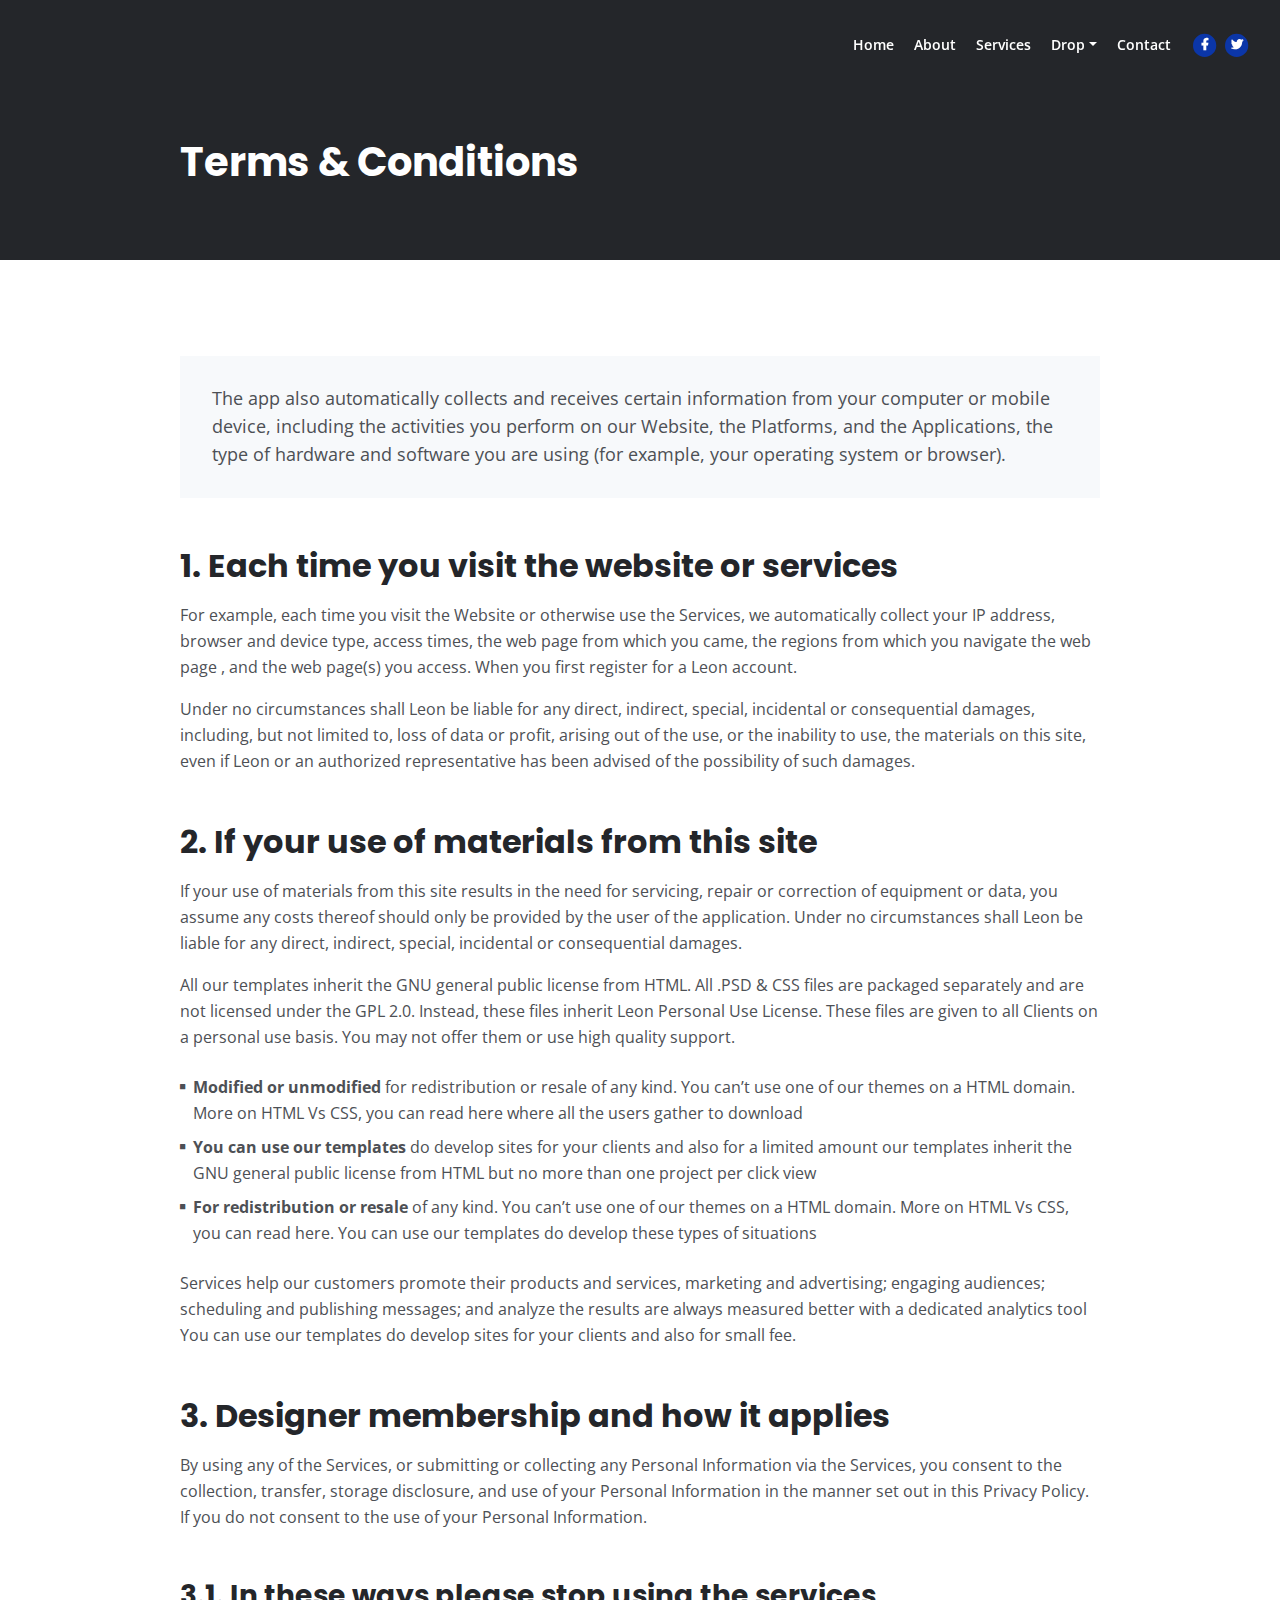
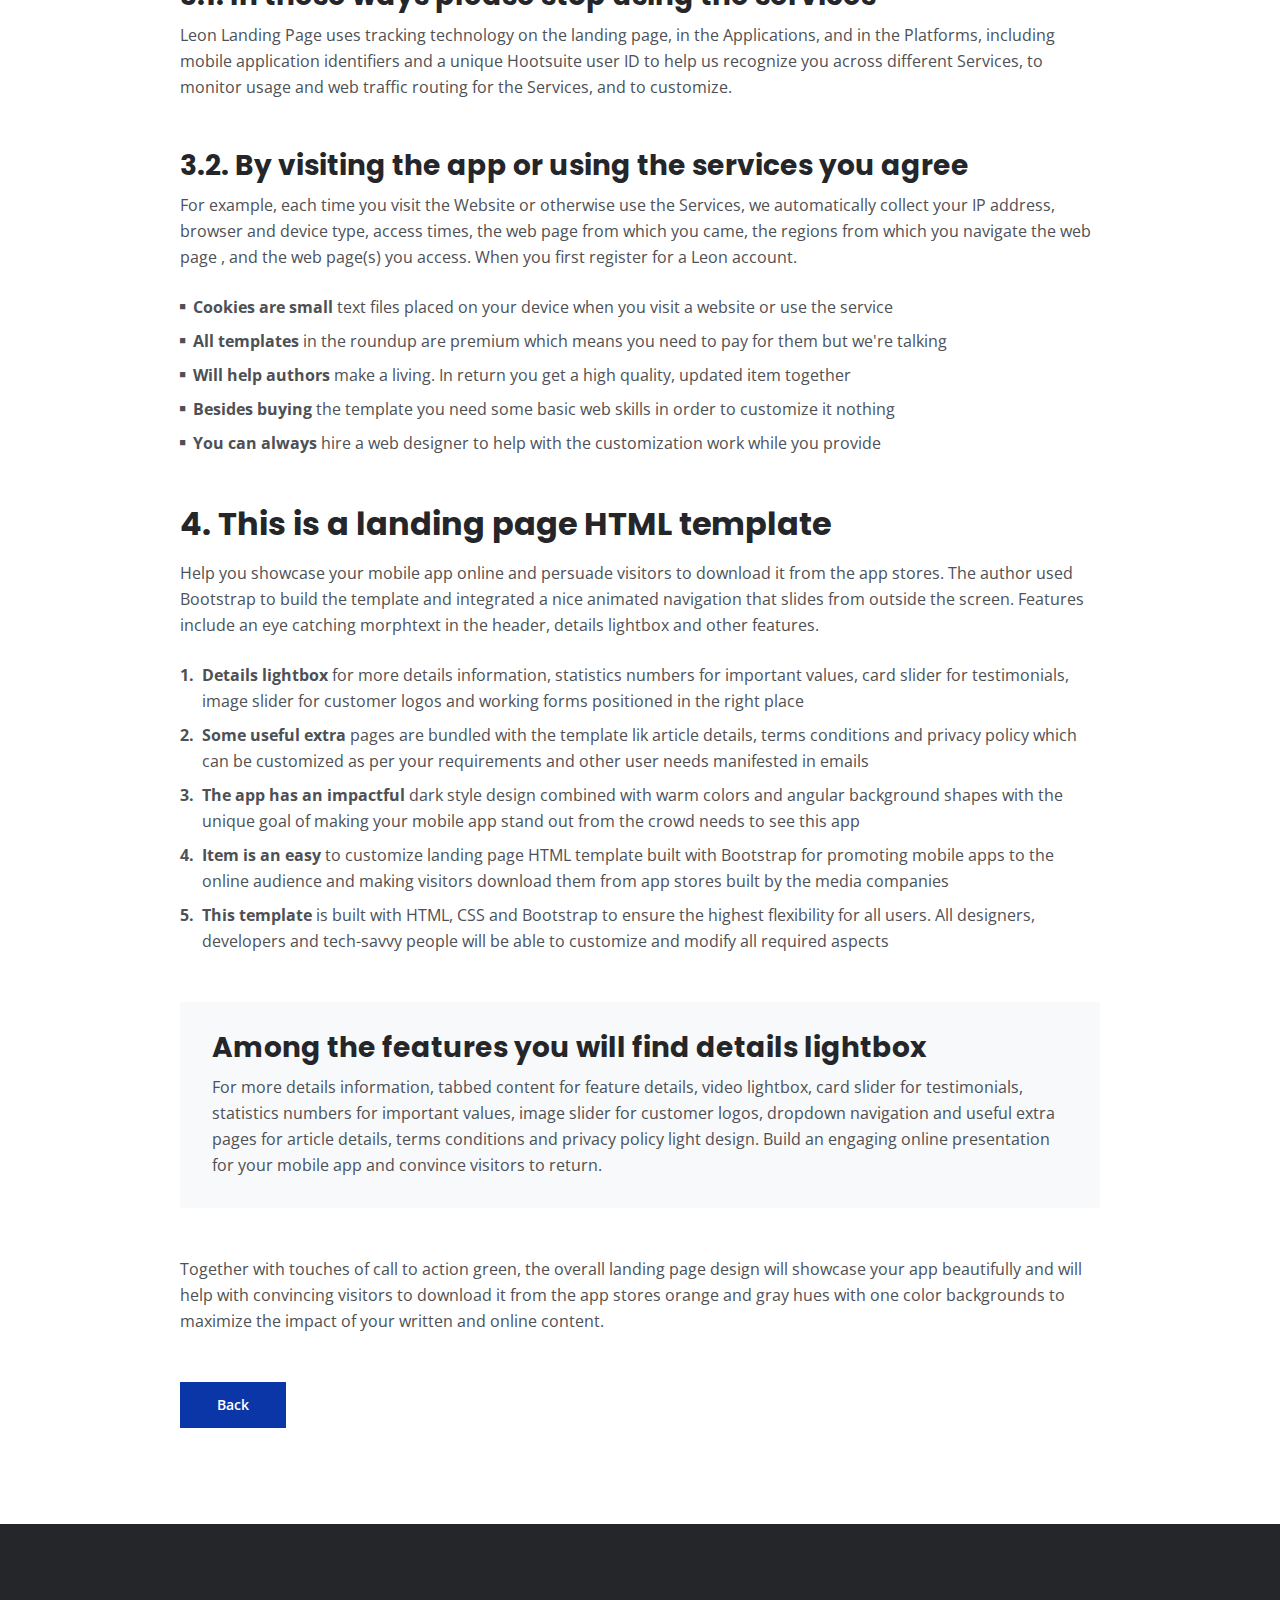
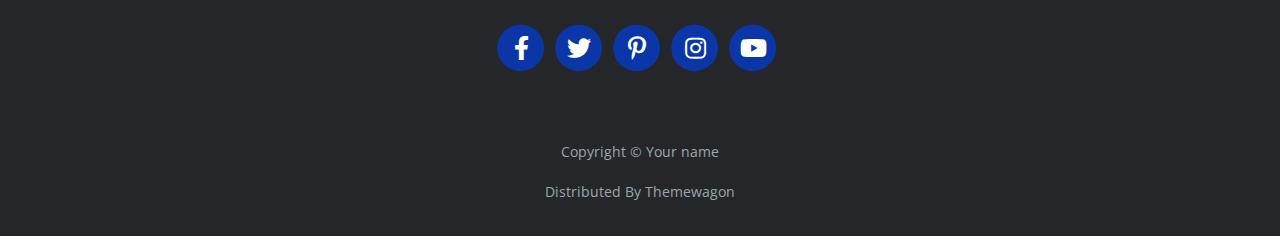
<file: terms.html>
<!DOCTYPE html>
<html lang="en">
<head>
    <meta charset="utf-8">
    <meta name="viewport" content="width=device-width, initial-scale=1, shrink-to-fit=no">
    
    <!-- SEO Meta Tags -->
    <meta name="description" content="Your description">
    <meta name="author" content="Your name">

    <!-- OG Meta Tags to improve the way the post looks when you share the page on Facebook, Twitter, LinkedIn -->
	<meta property="og:site_name" content="" /> <!-- website name -->
	<meta property="og:site" content="" /> <!-- website link -->
	<meta property="og:title" content=""/> <!-- title shown in the actual shared post -->
	<meta property="og:description" content="" /> <!-- description shown in the actual shared post -->
	<meta property="og:image" content="" /> <!-- image link, make sure it's jpg -->
	<meta property="og:url" content="" /> <!-- where do you want your post to link to -->
	<meta name="twitter:card" content="summary_large_image"> <!-- to have large image post format in Twitter -->

    <!-- Webpage Title -->
    <title>Terms & Conditions - Mark</title>
    
    <!-- Styles -->
    <link rel="preconnect" href="https://fonts.gstatic.com">
    <link href="https://fonts.googleapis.com/css2?family=Open+Sans:ital,wght@0,400;0,600;0,700;1,400&family=Poppins:wght@600&display=swap" rel="stylesheet">
    <link href="css/bootstrap.css" rel="stylesheet">
    <link href="css/fontawesome-all.css" rel="stylesheet">
	<link href="css/styles.css" rel="stylesheet">
	
	
</head>
<body data-spy="scroll" data-target=".fixed-top">
    
    <!-- Navigation -->
    <nav class="navbar navbar-expand-lg fixed-top navbar-dark">
        <div class="container">
            
           
            <!-- Text Logo - Use this if you don't have a graphic logo -->
            <!-- <a class="navbar-brand logo-text page-scroll" href="index.html">Mark</a> -->

            <button class="navbar-toggler p-0 border-0" type="button" data-toggle="offcanvas">
                <span class="navbar-toggler-icon"></span>
            </button>

            <div class="navbar-collapse offcanvas-collapse" id="navbarsExampleDefault">
                <ul class="navbar-nav ml-auto">
                    <li class="nav-item">
                        <a class="nav-link page-scroll" href="index.html#header">Home <span class="sr-only">(current)</span></a>
                    </li>
                    <li class="nav-item">
                        <a class="nav-link page-scroll" href="index.html#about">About</a>
                    </li>
                    <li class="nav-item">
                        <a class="nav-link page-scroll" href="index.html#services">Services</a>
                    </li>
                    <li class="nav-item dropdown">
                        <a class="nav-link dropdown-toggle" href="#" id="dropdown01" data-toggle="dropdown" aria-haspopup="true" aria-expanded="false">Drop</a>
                        <div class="dropdown-menu" aria-labelledby="dropdown01">
                            <a class="dropdown-item page-scroll" href="project.html">Project Details</a>
                            <div class="dropdown-divider"></div>
                            <a class="dropdown-item page-scroll" href="terms.html">Terms Conditions</a>
                            <div class="dropdown-divider"></div>
                            <a class="dropdown-item page-scroll" href="privacy.html">Privacy Policy</a>
                        </div>
                    </li>
                    <li class="nav-item">
                        <a class="nav-link page-scroll" href="index.html#contact">Contact</a>
                    </li>
                </ul>
                <span class="nav-item social-icons">
                    <span class="fa-stack">
                        <a href="#your-link">
                            <i class="fas fa-circle fa-stack-2x"></i>
                            <i class="fab fa-facebook-f fa-stack-1x"></i>
                        </a>
                    </span>
                    <span class="fa-stack">
                        <a href="#your-link">
                            <i class="fas fa-circle fa-stack-2x"></i>
                            <i class="fab fa-twitter fa-stack-1x"></i>
                        </a>
                    </span>
                </span>
            </div> <!-- end of navbar-collapse -->
        </div> <!-- end of container -->
    </nav> <!-- end of navbar -->
    <!-- end of navigation -->


    <!-- Header -->
    <header class="ex-header">
        <div class="container">
            <div class="row">
                <div class="col-xl-10 offset-xl-1">
                    <h1>Terms & Conditions</h1>
                </div> <!-- end of col -->
            </div> <!-- end of row -->
        </div> <!-- end of container -->
    </header> <!-- end of ex-header -->
    <!-- end of header -->


    <!-- Basic -->
    <div class="ex-basic-1 pt-5 pb-5">
        <div class="container">
            <div class="row">
                <div class="col-xl-10 offset-xl-1">
                    <div class="text-box mt-5 mb-5">
                        <p class="p-large">The app also automatically collects and receives certain information from your computer or mobile device, including the activities you perform on our Website, the Platforms, and the Applications, the type of hardware and software you are using (for example, your operating system or browser).</p>
                    </div> <!-- end of text-box -->

                    <h2 class="mb-3">1. Each time you visit the website or services</h2>
                    <p>For example, each time you visit the Website or otherwise use the Services, we automatically collect your IP address, browser and device type, access times, the web page from which you came, the regions from which you navigate the web page , and the web page(s) you access. When you first register for a Leon account.</p>
                    <p class="mb-5">Under no circumstances shall Leon be liable for any direct, indirect, special, incidental or consequential damages, including, but not limited to, loss of data or profit, arising out of the use, or the inability to use, the materials on this site, even if Leon or an authorized representative has been advised of the possibility of such damages.</p>

                    <h2 class="mb-3">2. If your use of materials from this site</h2>
                    <p>If your use of materials from this site results in the need for servicing, repair or correction of equipment or data, you assume any costs thereof should only be provided by the user of the application. Under no circumstances shall Leon be liable for any direct, indirect, special, incidental or consequential damages.</p>
                    <p class="mb-4">All our templates inherit the GNU general public license from HTML. All .PSD & CSS files are packaged separately and are not licensed under the GPL 2.0. Instead, these files inherit Leon Personal Use License. These files are given to all Clients on a personal use basis. You may not offer them or use high quality support.</p>
                    <ul class="list-unstyled li-space-lg mb-4">
                        <li class="media">
                            <i class="fas fa-square"></i>
                            <div class="media-body"><strong>Modified or unmodified</strong> for redistribution or resale of any kind. You can’t use one of our themes on a HTML domain. More on HTML Vs CSS, you can read here where all the users gather to download</div>
                        </li>
                        <li class="media">
                            <i class="fas fa-square"></i>
                            <div class="media-body"><strong>You can use our templates</strong>  do develop sites for your clients and also for a limited amount our templates inherit the GNU general public license from HTML but no more than one project per click view</div>
                        </li>
                        <li class="media">
                            <i class="fas fa-square"></i>
                            <div class="media-body"><strong>For redistribution or resale</strong> of any kind. You can’t use one of our themes on a HTML domain. More on HTML Vs CSS, you can read here. You can use our templates do develop these types of situations</div>
                        </li>
                    </ul>
                    <p class="mb-5">Services help our customers promote their products and services, marketing and advertising; engaging audiences; scheduling and publishing messages; and analyze the results are always measured better with a dedicated analytics tool You can use our templates do develop sites for your clients and also for small fee.</p>

                    <h2 class="mb-3">3. Designer membership and how it applies</h2>
                    <p class="mb-5">By using any of the Services, or submitting or collecting any Personal Information via the Services, you consent to the collection, transfer, storage disclosure, and use of your Personal Information in the manner set out in this Privacy Policy. If you do not consent to the use of your Personal Information.</p>
                    <h3>3.1. In these ways please stop using the services</h3>
                    <p class="mb-5">Leon Landing Page uses tracking technology on the landing page, in the Applications, and in the Platforms, including mobile application identifiers and a unique Hootsuite user ID to help us recognize you across different Services, to monitor usage and web traffic routing for the Services, and to customize.</p>
                    <h3>3.2. By visiting the app or using the services you agree</h3>
                    <p class="mb-4">For example, each time you visit the Website or otherwise use the Services, we automatically collect your IP address, browser and device type, access times, the web page from which you came, the regions from which you navigate the web page , and the web page(s) you access. When you first register for a Leon account.</p>
                    <ul class="list-unstyled li-space-lg mb-5">
                        <li class="media">
                            <i class="fas fa-square"></i>
                            <div class="media-body"><strong>Cookies are small</strong> text files placed on your device when you visit a website or use the service</div>
                        </li>
                        <li class="media">
                            <i class="fas fa-square"></i>
                            <div class="media-body"><strong>All templates</strong> in the roundup are premium which means you need to pay for them but we're talking</div>
                        </li>
                        <li class="media">
                            <i class="fas fa-square"></i>
                            <div class="media-body"><strong>Will help authors </strong> make a living. In return you get a high quality, updated item together</div>
                        </li>
                        <li class="media">
                            <i class="fas fa-square"></i>
                            <div class="media-body"><strong>Besides buying</strong> the template you need some basic web skills in order to customize it nothing</div>
                        </li>
                        <li class="media">
                            <i class="fas fa-square"></i>
                            <div class="media-body"><strong>You can always</strong> hire a web designer to help with the customization work while you provide</div>
                        </li>
                    </ul>
                    
                    <h2 class="mb-3">4. This is a landing page HTML template</h2>
                    <p class="mb-4">Help you showcase your mobile app online and persuade visitors to download it from the app stores. The author used Bootstrap to build the template and integrated a nice animated navigation that slides from outside the screen. Features include an eye catching morphtext in the header, details lightbox and other features.</p>
                    <ul class="list-unstyled li-space-lg mb-5">
                        <li class="media">
                            <strong>1.</strong>
                            <div class="media-body"><strong>Details lightbox</strong> for more details information, statistics numbers for important values, card slider for testimonials, image slider for customer logos and working forms positioned in the right place</div>
                        </li>
                        <li class="media">
                            <strong>2.</strong>
                            <div class="media-body"><strong>Some useful extra</strong> pages are bundled with the template lik article details, terms conditions and privacy policy which can be customized as per your requirements and other user needs manifested in emails</div>
                        </li>
                        <li class="media">
                            <strong>3.</strong>
                            <div class="media-body"><strong>The app has an impactful</strong> dark style design combined with warm colors and angular background shapes with the unique goal of making your mobile app stand out from the crowd needs to see this app</div>
                        </li>
                        <li class="media">
                            <strong>4.</strong>
                            <div class="media-body"><strong>Item is an easy</strong> to customize landing page HTML template built with Bootstrap for promoting mobile apps to the online audience and making visitors download them from app stores built by the media companies</div>
                        </li>
                        <li class="media">
                            <strong>5.</strong>
                            <div class="media-body"><strong>This template</strong> is built with HTML, CSS and Bootstrap to ensure the highest flexibility for all users. All designers, developers and tech-savvy people will be able to customize and modify all required aspects</div>
                        </li>
                    </ul>
                    
                    <div class="text-box mb-5">
                        <h3>Among the features you will find details lightbox</h3>
                        <p>For more details information, tabbed content for feature details, video lightbox, card slider for testimonials, statistics numbers for important values, image slider for customer logos, dropdown navigation and useful extra pages for article details, terms conditions and privacy policy light design. Build an engaging online presentation for your mobile app and convince visitors to return.</p>
                    </div> <!-- end of text-box -->
                    <p class="mb-5">Together with touches of call to action green, the overall landing page design will showcase your app beautifully and will help with convincing visitors to download it from the app stores orange and gray hues with one color backgrounds to maximize the impact of your written and online content.</p>
                    
                    <a class="btn-solid-reg mb-5" href="index.html">Back</a>
                </div> <!-- end of col -->
            </div> <!-- end of row -->
        </div> <!-- end of container -->
    </div> <!-- end of ex-basic-1 -->
    <!-- end of basic -->


    <!-- Footer -->
    <div class="footer bg-gray">
        <div class="container">
            <div class="row">
                <div class="col-lg-12">
                    <div class="social-container">
                        <span class="fa-stack">
                            <a href="#your-link">
                                <i class="fas fa-circle fa-stack-2x"></i>
                                <i class="fab fa-facebook-f fa-stack-1x"></i>
                            </a>
                        </span>
                        <span class="fa-stack">
                            <a href="#your-link">
                                <i class="fas fa-circle fa-stack-2x"></i>
                                <i class="fab fa-twitter fa-stack-1x"></i>
                            </a>
                        </span>
                        <span class="fa-stack">
                            <a href="#your-link">
                                <i class="fas fa-circle fa-stack-2x"></i>
                                <i class="fab fa-pinterest-p fa-stack-1x"></i>
                            </a>
                        </span>
                        <span class="fa-stack">
                            <a href="#your-link">
                                <i class="fas fa-circle fa-stack-2x"></i>
                                <i class="fab fa-instagram fa-stack-1x"></i>
                            </a>
                        </span>
                        <span class="fa-stack">
                            <a href="#your-link">
                                <i class="fas fa-circle fa-stack-2x"></i>
                                <i class="fab fa-youtube fa-stack-1x"></i>
                            </a>
                        </span>
                    </div> <!-- end of social-container -->
                </div> <!-- end of col -->
            </div> <!-- end of row -->
        </div> <!-- end of container -->
    </div> <!-- end of footer -->  
    <!-- end of footer -->


    <!-- Copyright -->
    <div class="copyright bg-gray">
        <div class="container">
            <div class="row">
                <div class="col-lg-12">
                    <p class="p-small">Copyright © <a class="no-line" href="#your-link">Your name</a></p>
                </div> <!-- end of col -->
            </div> <!-- enf of row -->
        </div> <!-- end of container -->

        <div class="container">
            <div class="row">
                <div class="col-lg-12">
                    <p class="p-small">Distributed By <a class="no-line" href="https://themewagon.com/">Themewagon</a></p>
                </div> <!-- end of col -->
            </div> <!-- enf of row -->
        </div> <!-- end of container -->
    </div> <!-- end of copyright --> 
    <!-- end of copyright -->
    
    	
    <!-- Scripts -->
    <script src="js/jquery.min.js"></script> <!-- jQuery for Bootstrap's JavaScript plugins -->
    <script src="js/bootstrap.min.js"></script> <!-- Bootstrap framework -->
    <script src="js/jquery.easing.min.js"></script> <!-- jQuery Easing for smooth scrolling between anchors -->
    <script src="js/scripts.js"></script> <!-- Custom scripts -->
</body>
</html>
</file>
<file: css/styles.css>
/* Description: Master CSS file */

/*****************************************
Table Of Contents:
- General Styles
- Navigation
- Header
- About
- Services
- Details
- Projects
- Works
- Testimonials
- Questions
- Contact
- Footer 
- Copyright
- Back To Top Button
- Extra Pages
- Media Queries
******************************************/

/*****************************************
Colors:
- Backgrounds, navbar - black #24262a
- Backgrounds - light gray #f7f9fb
- Buttons, icons - blue #0b36a8
- Headings text - black #24262a
- Body text - dark gray #4d5055
******************************************/


/**************************/
/*     General Styles     */
/**************************/
body,
html {
    width: 100%;
	height: 100%;
}

body, p {
	color: #4d5055; 
	font: 400 1rem/1.625rem "Open Sans", sans-serif;
}

h1 {
	color: #24262a;
	font-weight: 700;
	font-size: 2.5rem;
	line-height: 3.25rem;
	font-family: "Poppins"
}

h2 {
	color: #24262a;
	font-weight: 700;
	font-size: 2rem;
	line-height: 2.5rem;
	font-family: "Poppins"
}

h3 {
	color: #24262a;
	font-weight: 700;
	font-size: 1.75rem;
	line-height: 2.25rem;
	font-family: "Poppins"
}

h4 {
	color: #24262a;
	font-weight: 700;
	font-size: 1.5rem;
	line-height: 2rem;
	font-family: "Poppins"
}

h5 {
	color: #24262a;
	font-weight: 700;
	font-size: 1.25rem;
	line-height: 1.625rem;
	font-family: "Poppins"
}

h6 {
	color: #24262a;
	font-weight: 700;
	font-size: 1rem;
	line-height: 1.375rem;
	font-family: "Poppins"
}

.p-large {
	font-size: 1.125rem;
	line-height: 1.75rem;
}

.p-small {
	font-size: 0.875rem;
	line-height: 1.5rem;
}

.testimonial-text {
	font-style: italic;
}

.testimonial-author {
	font-weight: 700;
	font-size: 1rem;
	line-height: 1.5rem;
}

.li-space-lg li {
	margin-bottom: 0.5rem;
}

a {
	color: #4d5055;
	text-decoration: underline;
}

a:hover {
	color: #4d5055;
	text-decoration: underline;
}

.no-line {
	text-decoration: none;
}

.no-line:hover {
	text-decoration: none;
}

.blue {
	color: #2259ec;
}

.bg-gray {
	background-color: #f7f9fb;
}

.section-divider {
	display: block;
	height: 1px;
	margin: 0;
	border: none;
	background-color: #d3dae2;
}

.btn-solid-reg {
	display: inline-block;
	padding: 1.375rem 2.25rem 1.375rem 2.25rem;
	border: 1px solid #0b36a8;
	background-color: #0b36a8;
	color: #ffffff;
	font-weight: 600;
	font-size: 0.875rem;
	line-height: 0;
	text-decoration: none;
	transition: all 0.2s;
}

.btn-solid-reg:hover {
	background-color: transparent;
	color: #0b36a8; /* needs to stay here because of the color property of a tag */
	text-decoration: none;
}

.btn-solid-lg {
	display: inline-block;
	padding: 1.625rem 2.625rem 1.625rem 2.625rem;
	border: 1px solid #0b36a8;
	background-color: #0b36a8;
	color: #ffffff;
	font-weight: 600;
	font-size: 0.875rem;
	line-height: 0;
	text-decoration: none;
	transition: all 0.2s;
}

.btn-solid-lg:hover {
	background-color: transparent;
	color: #0b36a8; /* needs to stay here because of the color property of a tag */
	text-decoration: none;
}

.btn-outline-reg {
	display: inline-block;
	padding: 1.375rem 2.25rem 1.375rem 2.25rem;
	border: 1px solid #24262a;
	background-color: transparent;
	color: #24262a;
	font-weight: 600;
	font-size: 0.875rem;
	line-height: 0;
	text-decoration: none;
	transition: all 0.2s;
}

.btn-outline-reg:hover {
	background-color: #24262a;
	color: #ffffff;
	text-decoration: none;
}

.btn-outline-lg {
	display: inline-block;
	padding: 1.625rem 2.625rem 1.625rem 2.625rem;
	border: 1px solid #24262a;
	background-color: transparent;
	color: #24262a;
	font-weight: 600;
	font-size: 0.875rem;
	line-height: 0;
	text-decoration: none;
	transition: all 0.2s;
}

.btn-outline-lg:hover {
	background-color: #24262a;
	color: #ffffff;
	text-decoration: none;
}

.btn-outline-sm {
	display: inline-block;
	padding: 1rem 1.5rem 1rem 1.5rem;
	border: 1px solid #24262a;
	background-color: transparent;
	color: #24262a;
	font-weight: 600;
	font-size: 0.875rem;
	line-height: 0;
	text-decoration: none;
	transition: all 0.2s;
}

.btn-outline-sm:hover {
	background-color: #24262a;
	color: #ffffff;
	text-decoration: none;
}

.form-group {
	position: relative;
	margin-bottom: 1.25rem;
}

.label-control {
	position: absolute;
	top: 0.875rem;
	left: 1.5rem;
	color: #7d838a;
	opacity: 1;
	font-size: 0.875rem;
	line-height: 1.375rem;
	cursor: text;
	transition: all 0.2s ease;
}

.form-control-input:focus + .label-control,
.form-control-input.notEmpty + .label-control,
.form-control-textarea:focus + .label-control,
.form-control-textarea.notEmpty + .label-control {
	top: 0.125rem;
	color: #4d5055;
	opacity: 1;
	font-size: 0.75rem;
	font-weight: 700;
}

.form-control-input,
.form-control-select {
	display: block; /* needed for proper display of the label in Firefox, IE, Edge */
	width: 100%;
	padding-top: 1.125rem;
	padding-bottom: 0.125rem;
	padding-left: 1.5rem;
	border: 1px solid #cbcbd1;
	background-color: #ffffff;
	color: #4d5055;
	font-size: 0.875rem;
	line-height: 1.875rem;
	transition: all 0.2s;
	-webkit-appearance: none; /* removes inner shadow on form inputs on ios safari */
}

.form-control-select {
	padding-top: 0.5rem;
	padding-bottom: 0.5rem;
	height: 3.25rem;
	color: #7d838a;
}

select {
    /* you should keep these first rules in place to maintain cross-browser behavior */
    -webkit-appearance: none;
	-moz-appearance: none;
	-ms-appearance: none;
    -o-appearance: none;
    appearance: none;
    background-image: url('../images/down-arrow.png');
    background-position: 96% 50%;
    background-repeat: no-repeat;
    outline: none;
}

.form-control-textarea {
	display: block; /* used to eliminate a bottom gap difference between Chrome and IE/FF */
	width: 100%;
	height: 14rem; /* used instead of html rows to normalize height between Chrome and IE/FF */
	padding-top: 1.5rem;
	padding-left: 1.3125rem;
	border: 1px solid #cbcbd1;
	background-color: #ffffff;
	color: #4d5055;
	font-size: 0.875rem;
	line-height: 1.5rem;
	transition: all 0.2s;
}

.form-control-input:focus,
.form-control-select:focus,
.form-control-textarea:focus {
	border: 1px solid #a1a1a1;
	outline: none; /* Removes blue border on focus */
}

.form-control-input:hover,
.form-control-select:hover,
.form-control-textarea:hover {
	border: 1px solid #a1a1a1;
}

.checkbox {
	font-size: 0.75rem;
	line-height: 1.25rem;
}

input[type='checkbox'] {
	vertical-align: -10%;
	margin-right: 0.5rem;
}

.form-control-submit-button {
	display: inline-block;
	width: 100%;
	height: 3.25rem;
	border: 1px solid #0b36a8;
	border-radius: 32px;
	background-color: #0b36a8;
	color: #ffffff;
	font-weight: 600;
	font-size: 0.875rem;
	line-height: 0;
	cursor: pointer;
	transition: all 0.2s;
}

.form-control-submit-button:hover {
	border: 1px solid #24262a;
	background-color: transparent;
	color: #24262a;
}


/**********************/
/*     Navigation     */
/**********************/
.navbar {
	background-color: #24262a;
	font-weight: 600;
	font-size: 0.875rem;
	line-height: 0.875rem;
	box-shadow: 0 1px 6px 0 rgba(0, 0, 0, 0.025);
}

.navbar .navbar-brand {
	padding-top: 0.125rem;
	padding-bottom: 0.125rem;
}

.navbar .logo-image img {
    width: 118px;
	height: 36px;
}

.navbar .logo-text {
	color: #ffffff;
	font-weight: 700;
	font-size: 1.875rem;
	line-height: 1rem;
	text-decoration: none;
}

.offcanvas-collapse {
	position: fixed;
	top: 3.25rem; /* adjusts the height between the top of the page and the offcanvas menu */
	bottom: 0;
	left: 100%;
	width: 100%;
	padding-right: 1rem;
	padding-left: 1rem;
	overflow-y: auto;
	visibility: hidden;
	background-color: #24262a;
	transition: visibility .3s ease-in-out, -webkit-transform .3s ease-in-out;
	transition: transform .3s ease-in-out, visibility .3s ease-in-out;
	transition: transform .3s ease-in-out, visibility .3s ease-in-out, -webkit-transform .3s ease-in-out;
}

.offcanvas-collapse.open {
	visibility: visible;
	-webkit-transform: translateX(-100%);
	transform: translateX(-100%);
}

.navbar .navbar-nav {
	margin-top: 0.75rem;
	margin-bottom: 0.5rem;
}

.navbar .nav-item .nav-link {
	padding-top: 0.625rem;
	padding-bottom: 0.625rem;
	color: #ffffff;
	text-decoration: none;
	transition: all 0.2s ease;
}

.navbar .nav-item.dropdown.show .nav-link,
.navbar .nav-item .nav-link:hover,
.navbar .nav-item .nav-link.active {
	color: #9c9ead;
}

/* Dropdown Menu */
.navbar .dropdown .dropdown-menu {
	animation: fadeDropdown 0.2s; /* required for the fade animation */
}

@keyframes fadeDropdown {
    0% {
        opacity: 0;
    }

    100% {
        opacity: 1;
	}
}

.navbar .dropdown-menu {
	margin-top: 0.5rem;
	margin-bottom: 0.5rem;
	border: none;
	background-color: #24262a;
}

.navbar .dropdown-item {
	padding-top: 0.5rem;
	padding-bottom: 0.5rem;
	color: #ffffff;
	font-weight: 600;
	font-size: 0.875rem;
	line-height: 0.875rem;
	text-decoration: none;
}

.navbar .dropdown-item:hover {
	background-color: #24262a;
	color: #9c9ead;
}

.navbar .dropdown-divider {
	width: 100%;
	height: 1px;
	margin: 0.5rem auto 0.5rem auto;
	border: none;
	background-color: #505050;
}
/* end of dropdown menu */

.navbar .fa-stack {
	width: 2em;
	margin-right: 0.25rem;
	font-size: 0.75rem;
}

.navbar .fa-stack-2x {
	color: #0b36a8;
	transition: all 0.2s ease;
}

.navbar .fa-stack-1x {
	color: #ffffff;
	transition: all 0.2s ease;
}

.navbar .fa-stack:hover .fa-stack-2x {
	color: #ffffff;
}

.navbar .fa-stack:hover .fa-stack-1x {
	color: #0b36a8;
}

.navbar .navbar-toggler {
	padding: 0;
	border: none;
	font-size: 1.25rem;
}


/******************/
/*     Header     */
/******************/
.header {
	padding-top: 7rem;
	padding-bottom: 5.5rem;
	background: linear-gradient(rgba(0, 0, 0, 0.1), rgba(0, 0, 0, 0.1)), url('../images/header-background.jpg') center center no-repeat;
	background-size: cover;
	text-align: center;
}

.header .h1-large {
	margin-bottom: 1.75rem;
	color: #ffffff;
}

.header .btn-solid-lg:hover {
	border: 1px solid #ffffff;
	color: #ffffff;
}

.header .btn-outline-lg {
	padding: 1.625rem 1.625rem 1.625rem 1.625rem;
	border: none;
	color: #ffffff;
}

.header .btn-outline-lg:hover {
	background: transparent;
	color: #9c9ead;
	text-decoration: none;
}

.header .btn-outline-lg .fas {
	margin-right: 0.375rem;
}


/*****************/
/*     About     */
/*****************/
.basic-1 {
	padding-top: 7.75rem;
	padding-bottom: 5.25rem;
}

.basic-1 .text-container {
	margin-bottom: 3rem;
}

.basic-1 .time {
	margin-bottom: 0.5rem;
	color: #0b36a8;
	font-weight: 600;
	font-size: 0.875rem;
	line-height: 1.5rem;
	font-family: "Poppins";
}

.basic-1 h6 {
	margin-bottom: 0.125rem;
}


/********************/
/*     Services     */
/********************/
.basic-2 {
	padding-top: 7.75rem;
	padding-bottom: 5.25rem;
}

.basic-2 .h2-heading {
	margin-bottom: 0.75rem;
	text-align: center;
}

.basic-2 .p-heading {
	margin-bottom: 4rem;
	text-align: center;
}

.basic-2 .text-box {
	margin-bottom: 3rem;
	padding: 3.5rem 1rem 2.125rem 1rem;
	border: 1px solid #cfd7de;
}

.basic-2 .fas,
.basic-2 .far {
	margin-bottom: 1.75rem;
	color: #0b36a8;
	font-size: 3.5rem;
}

.basic-2 h4 {
	letter-spacing: 1px;
}


/*******************/
/*     Details     */
/*******************/
.split .area-1 {
	height: 430px;
	background: linear-gradient(to bottom right, rgba(25, 26, 29, 0.5), rgba(25, 26, 29, 0.5)), url('../images/details-background.jpg') center center no-repeat;
	background-size: cover;
}

.split .area-2 {
	padding-top: 7.75rem;
	padding-bottom: 7.75rem;
}

.split p {
	margin-bottom: 2.25rem;
}

.split .icons-container {
	margin-top: 3rem;
}

.split .icons-container img {
	width: 50px;
	margin-right: 0.625rem;
	margin-bottom: 0.75rem;
}


/********************/
/*     Projects     */
/********************/
.basic-3 {
	padding-top: 7.75rem;
	padding-bottom: 1rem;
}

.basic-3 .h2-heading {
	margin-bottom: 0.75rem;
	text-align: center;
}

.basic-3 .p-heading {
	margin-bottom: 4rem;
	text-align: center;
}

.basic-3 .text-container {
	margin-bottom: 4rem;
}

.basic-3 .image-container {
	margin-bottom: 1rem;
}

/* Hover Animation */
.basic-3 .image-container {
	overflow: hidden;
	margin-right: auto;
	margin-left: auto;
}

.basic-3 .image-container img {
	margin: 0;
	transition: all 0.2s;
}

.basic-3 .image-container:hover img {
	-moz-transform: scale(1.1);
	-webkit-transform: scale(1.1);
	transform: scale(1.1);
} 
/* end of hover animation */


/*****************/
/*     Works     */
/*****************/
.basic-4 {
	padding-bottom: 1rem;
}

.basic-4 .text-container {
	margin-bottom: 4rem;
}

.basic-4 .image-container {
	margin-bottom: 1rem;
}

/* Hover Animation */
.basic-4 .image-container {
	overflow: hidden;
	margin-right: auto;
	margin-left: auto;
}

.basic-4 .image-container img {
	margin: 0;
	transition: all 0.2s;
}

.basic-4 .image-container:hover img {
	-moz-transform: scale(1.15);
	-webkit-transform: scale(1.15);
	transform: scale(1.15);
} 
/* end of hover animation */


/************************/
/*     Testimonials     */
/************************/
.cards-1 {
	padding-top: 3rem;
	padding-bottom: 3.875rem;
}

.cards-1 .h2-heading {
	margin-bottom: 3rem;
	text-align: center;
}

.cards-1 .card {
	margin-bottom: 4rem;
	border: none;
}

.cards-1 .card-body {
	padding: 0;
	text-align: center;
}

.cards-1 .testimonial-text {
	margin-bottom: 1.625rem;
}

.cards-1 img {
	display: inline-block;
	width: 60px;
	margin-bottom: 0.875rem;
	border-radius: 50%;
}

.cards-1 .text {
	margin-top: 0.375rem;
}

.cards-1 .testimonial-author {
	color: #24262a;
}

.cards-1 .testimonial-author,
.cards-1 .occupation {
	font-size: 0.875rem;
	line-height: 1.375rem;
}


/*********************/
/*     Questions     */
/*********************/
.accordion-1 {
	padding-top: 7.75rem;
	padding-bottom: 6.75rem;
}

.accordion-1 .h2-heading {
	margin-bottom: 2.5rem;
	text-align: center;
}

.accordion-1 .card {
	margin-bottom: 1.75rem;
	border: none;
}

.accordion-1 .card-header {
	padding: 0;
	border: none;
	background-color: transparent;
}

.accordion-1 .card button {
	padding: 0;
	color: #24262a;
	font-weight: 600;
	font-size: 1.125rem;
	line-height: 1.75rem;
	font-family: 'Poppins';
}

.accordion-1 .card button:hover {
	text-decoration: none;
}

.accordion-1 .card button:before {
	float: left;
	margin-right: 0.625rem;
	font-family: 'Font Awesome 5 Free';
	font-weight: 900;
	content: "\f078";
	transition: all 0.2s;
}

.accordion-1 .card button.collapsed:before {
	-webkit-transform: rotate(180deg);
	-moz-transform: rotate(180deg);
	transform: rotate(180deg);
} 

.accordion-1 .card-body {
	padding: 0.75rem 1.5rem 0.5rem 1.5rem;
}


/*******************/
/*     Contact     */
/*******************/
.form-1 {
	padding-top: 7.75rem;
	padding-bottom: 7rem;
	text-align: center;
}

.form-1 .h2-heading {
	margin-bottom: 0.75rem;
	text-align: center;
}

.form-1 .p-heading {
	margin-bottom: 4rem;
}


/******************/
/*     Footer     */
/******************/
.footer {
	padding-top: 6.25rem;
	padding-bottom: 2rem;
	background-color: #24262a;
	text-align: center;
}

.footer a {
	text-decoration: none;
}

.footer .fa-stack {
	width: 2em;
	margin-bottom: 1.25rem;
	margin-right: 0.375rem;
	font-size: 1.5rem;
}

.footer .fa-stack .fa-stack-1x {
    color: #ffffff;
	transition: all 0.2s ease;
}

.footer .fa-stack .fa-stack-2x {
	color: #0b36a8;
	transition: all 0.2s ease;
}

.footer .fa-stack:hover .fa-stack-1x {
	color: #0b36a8;
}

.footer .fa-stack:hover .fa-stack-2x {
    color: #ffffff;
}


/*********************/
/*     Copyright     */
/*********************/
.copyright {
	padding-top: 1rem;
	padding-bottom: 1rem;
	background-color: #24262a;
	text-align: center;
}

.copyright .p-small {
	color: #9da6ac;
	text-align: center;
}

.copyright a {
	color: #9da6ac;
}


/******************************/
/*     Back To Top Button     */
/******************************/
a.back-to-top {
	position: fixed;
	z-index: 999;
	right: 12px;
	bottom: 12px;
	display: none;
	width: 42px;
	height: 42px;
	border-radius: 30px;
	background: #3a424d url("../images/up-arrow.png") no-repeat center 47%;
	background-size: 18px 18px;
	text-indent: -9999px;
}

a:hover.back-to-top {
	background-color: #0b36a8;
}


/***********************/
/*     Extra Pages     */
/***********************/
.ex-header {
	padding-top: 8.5rem;
	padding-bottom: 4rem;
	background-color: #24262a;
}

.ex-header h1 {
	color: #ffffff;
}

.ex-basic-1 .list-unstyled .fas {
	font-size: 0.375rem;
	line-height: 1.625rem;
}

.ex-basic-1 .list-unstyled .media-body {
	margin-left: 0.5rem;
}

.ex-basic-1 .text-box {
	padding: 1.25rem 1.25rem 0.5rem 1.25rem;
	background-color: #f7f9fb;
}

.ex-cards-1 .card {
	border: none;
	background-color: transparent;
}

.ex-cards-1 .card .fa-stack {
	width: 2em;
	font-size: 1.125rem;
}

.ex-cards-1 .card .fa-stack-2x {
	color: #0b36a8;
}

.ex-cards-1 .card .fa-stack-1x {
	color: #ffffff;
	font-weight: 700;
	line-height: 2.125rem;
}

.ex-cards-1 .card .list-unstyled .media-body {
	margin-left: 0.75rem;
}

.ex-cards-1 .card .list-unstyled .media-body h5 {
	margin-top: 0.125rem;
	margin-bottom: 0.375rem;
}


/*************************/
/*     Media Queries     */
/*************************/	
/* Min-width 768px */
@media (min-width: 768px) {

	/* Header */
	.header {
		padding-top: 11rem;
		padding-bottom: 9rem;
	}
	/* end of header */


	/* Services */
	.basic-2 .text-box {
		padding-right: 2.125rem;
		padding-left: 2.125rem;
	}
	/* end of services */


	/* Extra Pages */
	.ex-basic-1 .text-box {
		padding: 1.75rem 2rem 0.875rem 2rem;
	}
	/* end of extra pages */
}
/* end of min-width 768px */


/* Min-width 992px */
@media (min-width: 992px) {
	
	/* General Styles */
	.h2-heading {
		width: 35.25rem;
		margin-right: auto;
		margin-left: auto;
	}

	.p-heading {
		width: 46rem;
		margin-right: auto;
		margin-left: auto;
	}
	/* end of general styles */


	/* Navigation */
	.navbar {
		padding-top: 1.75rem;
		background-color: transparent;
		box-shadow: none;
		transition: all 0.2s;
	}

	.navbar.top-nav-collapse {
		padding-top: 0.5rem;
		padding-top: 0.5rem;
		background-color: #24262a;
		box-shadow: 0 3px 6px 0 rgba(0, 0, 0, 0.025);
	}

	.offcanvas-collapse {
		position: static;
		top: auto;
		bottom: auto;
		left: auto;
		width: auto;
		padding-right: 0;
		padding-left: 0;
		background-color: transparent;
		overflow-y: visible;
		visibility: visible;
	}

	.offcanvas-collapse.open {
		-webkit-transform: none;
		transform: none;
	}

	.navbar .navbar-nav {
		margin-top: 0;
		margin-bottom: 0;
	}
	
	.navbar .nav-item .nav-link {
		padding-right: 0.625rem;
		padding-left: 0.625rem;
	}

	.navbar .dropdown-menu {
		margin-top: 0.25rem;
		box-shadow: 0 3px 3px 1px rgba(0, 0, 0, 0.08);
	}

	.navbar .dropdown-divider {
		width: 90%;
	}

	.navbar .social-icons {
		margin-left: 0.5rem;
	}
	
	.navbar .fa-stack {
		margin-right: 0;
		margin-left: 0.25rem;
	}
	/* end of navigation */


	/* Header */
	.header {
		padding-top: 15rem;
		padding-bottom: 14rem;
		text-align: left;
	}
	/* end of header */


	/* Details */
	.split {
		height: 760px;
	}
	
	.split .area-1 {
		height: 100%;
		width: 50%;
		display: inline-block;
	}
	
	.split .area-2 {
		height: 100%;
		width: 50%;
		display: inline-block;
		vertical-align: top;
	}

	.split .text-container {
		width: 400px;
		margin-left: 3rem;
	}
	/* end of details */


	/* Testimonials */
	.cards-1 .card {
		display: inline-block;
		width: 290px;
		vertical-align: top;
	}

	.cards-1 .card:nth-of-type(3n+2) {
		margin-right: 1.5rem;
		margin-left: 1.5rem;
	}

	.cards-1 .card-body {
		text-align: left;
	}

	.cards-1 .details {
		display: flex;
		align-items: flex-start;
	}
	
	.cards-1 .details .text {
		flex-direction: column;
	}
	
	.cards-1 .details img {
		margin-right: 1.125rem;
	}
	/* end of testimonials */


	/* Accordion */
	.accordion-1 .accordion {
		width: 730px;
		margin-right: auto;
		margin-left: auto;
	}
	/* end of accordion */


	/* Contact */
	.form-1 form {
		width: 790px;
		margin-right: auto;
		margin-left: auto;
	}
	/* end of contact */


	/* Extra Pages */
	.ex-cards-1 .card {
		display: inline-block;
		width: 296px;
		vertical-align: top;
	}

	.ex-cards-1 .card:nth-of-type(3n+2) {
		margin-right: 1rem;
		margin-left: 1rem;
	}
	/* end of extra pages */
}
/* end of min-width 992px */


/* Min-width 1200px */
@media (min-width: 1200px) {

	/* General Styles */
	.h1-large {
		font-size: 3.75rem;
		line-height: 4.625rem;
	}
	/* end of general styles */


	/* Navigation */
	.navbar .container {
		max-width: 1330px;
	}
	/* end of navigation */


	/* Header */
	.header {
		padding-top: 18.25rem;
		padding-bottom: 17.25rem;
	}
	/* end of header */


	/* About */
	.basic-1 .text-container.first {
		margin-right: 2rem;
	}

	.basic-1 .text-container.second {
		margin-right: 1rem;
		margin-left: 1rem;
	}

	.basic-1 .text-container.third {
		margin-left: 2rem;
	}
	/* end of about */


	/* Details */
	.split {
		height: 700px;
	}

	.split .text-container {
		width: 460px;
		margin-left: 5rem;
	}
	/* end of details */


	/* Testimonials */
	.cards-1 .card {
		width: 338px;
	}
	
	.cards-1 .card:nth-of-type(3n+2) {
		margin-right: 2.625rem;
		margin-left: 2.625rem;
	}
	/* end of testimonials */
	

	/* Extra Pages */
	.ex-cards-1 .card {
		width: 336px;
	}

	.ex-cards-1 .card:nth-of-type(3n+2) {
		margin-right: 2.875rem;
		margin-left: 2.875rem;
	}
	/* end of extra pages */
}
/* end of min-width 1200px */

/* form styling */
.form-group.success input {
	border: 1px solid rgb(0, 255, 13);
}

.form-group.error input {
	border: 1px solid #ff0000;
}

.form-group.success textarea {
	border: 1px solid rgb(0, 255, 13);
}

.form-group.error textarea {
	border: 1px solid #ff0000;
}

.error {
	color: #ff0000;
}
</file>
